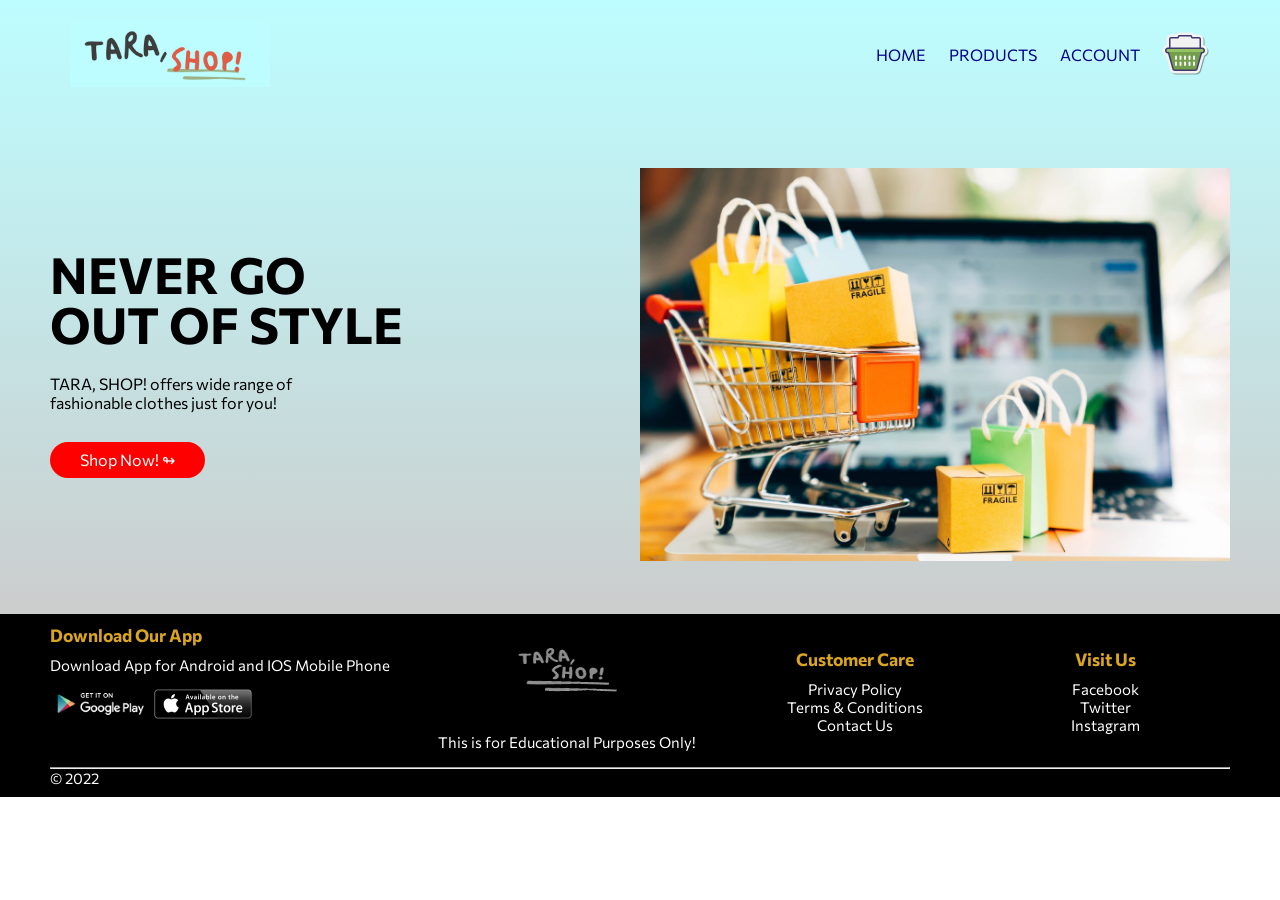
<file: index.html>
<!DOCTYPE html>
<html lang="en">
<head>
    <meta charset="UTF-8">
    <meta name="viewport" content="width=device-width, initial-scale=1.0">
    <title>TaraSHOP!</title>
    <link rel="stylesheet" href="style.css">
    <link rel="preconnect" href="https://fonts.googleapis.com">
    <link rel="preconnect" href="https://fonts.gstatic.com" crossorigin>
    <link href="https://fonts.googleapis.com/css2?family=Commissioner:wght@500;700&display=swap" rel="stylesheet">
</head>
<body>

<div class="header">
    <div class="container">
        <div class="navbar">
            <div class="logo">
                <img src="logo/2b.png" width="200px">
            </div>
            <nav>
                <ul id="MenuItems">
                    <li><a href="index.html">HOME</a></li>
                    <li><a href="product.html">PRODUCTS</a></li>
                    <li><a href="login.html">ACCOUNT</a></li>
                </ul>
            </nav>
            <a href="cart.html"><img src="logo/basket.png" width="50px" height="50px"></a>
            <img src="logo/menu.png" class="menu-icon" onclick="menutoggle()">
        </div>
        <div class="row">
            <div class="col-2">
                <h1>NEVER GO<br>OUT OF STYLE</h1>
                <p>TARA, SHOP! offers wide range of <br> fashionable clothes just for you!</p>
                <a href="product.html" class="btn">Shop Now! &#8620;</a>
            </div>
            <div class="col-2">
                <img src="image/online-shopping.jpeg" alt="BANDO-Online-Shopping-1">
            </div>
        </div>
    </div>

</div>
<!------------------------footer---------------------->

<div class="footer">
    <div class="container">
        <div class="row">
            <div class="footer-col-1">
                <h3>Download Our App</h3>
                <p>Download App for Android and IOS Mobile Phone</p>
                <div class="app-logo">
                    <a href="https://play.google.com/"><img src="image/playstore.png"></a>
                    <a href="https://www.apple.com/"><img src="image/appstore.png"></a>
                    
                </div>
            </div>
            <div class="footer-col-2">
                <img src="logo/4.png" width="80px" height="80px">
                <p>This is for Educational Purposes Only!</p>
            </div>
            <div class="footer-col-3">
                <h3>Customer Care</h3>
                <ul>
                    <li>Privacy Policy</li>
                    <li>Terms & Conditions</li>
                    <li>Contact Us</li>
                </ul>
            </div>
            <div class="footer-col-4">
                <h3>Visit Us</h3>
                <ul>
                    <li><a href="https://facebook.com" target="_blank">Facebook</a></li>
                    <li><a href="https://twitter.com" target="_blank">Twitter</a></li>
                    <li><a href="https://instagram.com" target="_blank">Instagram</a></li>
                </ul>
            </div>
        </div>
        <hr>
        <p>&#169; 2022 </p>
    </hr>
    </div>
</div>
<!------------------JS------------------>

    <script>
        var MenuItems = document.getElementById("MenuItems");

        MenuItems.style.maxHeight = "0px";

        function menutoggle(){
            if(MenuItems.style.maxHeight == "0px")
                {
                    MenuItems.style.maxHeight = "200px";
                }
            else
                {
                    MenuItems.style.maxHeight = "0px";
                }
            }
        
    </script>




</body>
</html>
</file>
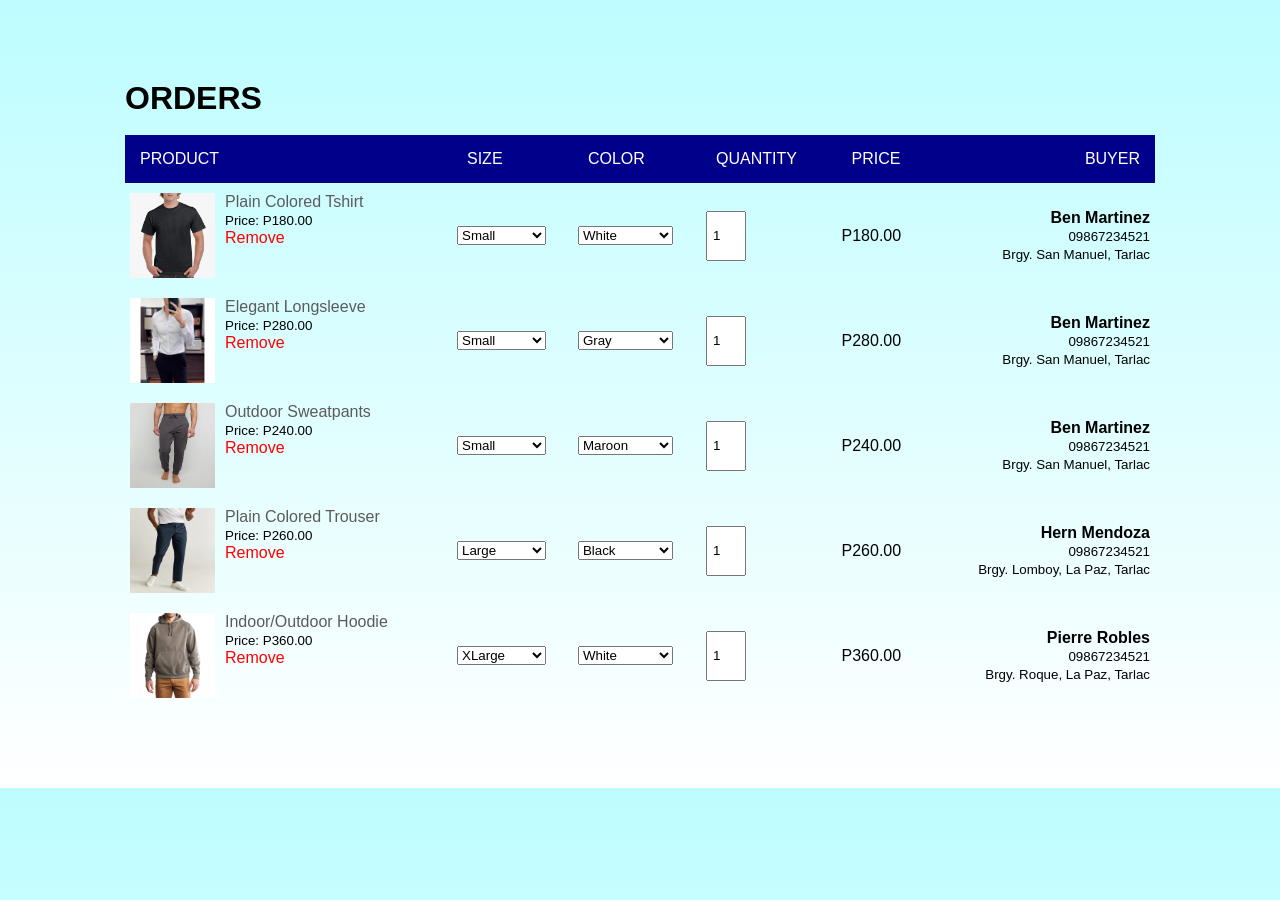
<file: admin.html>
<!DOCTYPE html>
<html>
<head>
    <meta charset="UTF-8">
    <meta name="viewport" content="width=device-width, initial-scale=1.0">
    <title>Admin Page | TaraSHOP!</title>
    <link rel="stylesheet" href="product.css">
</head>
<body>
    <div class="small-container cart-page">
        <h1>ORDERS</h1><br>  
        <table>
            <tr>
                <th>PRODUCT</th>
                <th>SIZE</th>
                <th>COLOR</th>
                <th>QUANTITY</th>
                <th>PRICE</th>
                <th>BUYER</th>
            </tr>
            <tr>
                <td>
                    <div class="cart-info">
                        <img src="product/tshirt.png" width="200px" height="200px">
                        <div>
                            <p>Plain Colored Tshirt</p>
                            <small>Price: P180.00</small>
                            <br>
                            <a href="">Remove</a>
                        </div>
                    </div>
                </td>
                <td>
                    <select name="" id="">
                      <option value="">Select Size</option>
                      <option value="">XLarge</option>
                      <option value="">Large</option>
                      <option value="">Medium</option>
                      <option value=""selected>Small</option>
                  </select>
                  </td>
                  <td>
                    <select name="" id="">
                      <option value="">Select Color</option>
                      <option value="">Black</option>
                      <option value="" selected>White</option>
                      <option value="">Gray</option>
                      <option value="">Maroon</option>
                  </select>
                </td>
                <td><input type="number" value="1"></td>
                <td>P180.00</td>
                <td>
                    <b>Ben Martinez</b><br>
                    <small>09867234521</small><br>
                    <small>Brgy. San Manuel, Tarlac</small>
                </td>
            </tr>
            
            <tr>
                <td>
                    <div class="cart-info">
                        <img src="product/sleeves.jpg" width="200px" height="200px">
                        <div>
                            <p>Elegant Longsleeve</p>
                            <small>Price: P280.00</small>
                            <br>
                            <a href="">Remove</a>
                        </div>
                    </div>
                </td>
                <td>
                    <select name="" id="">
                      <option value="">Select Size</option>
                      <option value="">XLarge</option>
                      <option value="">Large</option>
                      <option value="">Medium</option>
                      <option value=""selected>Small</option>
                  </select>
                  </td>
                  <td>
                    <select name="" id="">
                      <option value="">Select Color</option>
                      <option value="">Black</option>
                      <option value="">White</option>
                      <option value="" selected>Gray</option>
                      <option value="">Maroon</option>
                  </select>
                </td>
                <td><input type="number" value="1"></td>
                <td>P280.00</td>
                <td>
                    <b>Ben Martinez</b><br>
                    <small>09867234521</small><br>
                    <small>Brgy. San Manuel, Tarlac</small>
                </td>
            </tr>

            <tr>
                <td>
                    <div class="cart-info">
                        <img src="product/sweatpants.jpg" width="200px" height="200px">
                        <div>
                            <p>Outdoor Sweatpants</p>
                            <small>Price: P240.00</small>
                            <br>
                            <a href="">Remove</a>
                        </div>
                    </div>
                </td>
                <td>
                    <select name="" id="">
                      <option value="">Select Size</option>
                      <option value="">XLarge</option>
                      <option value="">Large</option>
                      <option value="">Medium</option>
                      <option value=""selected>Small</option>
                  </select>
                  </td>
                  <td>
                    <select name="" id="">
                      <option value="">Select Color</option>
                      <option value="">Black</option>
                      <option value="">White</option>
                      <option value="">Gray</option>
                      <option value="" selected>Maroon</option>
                  </select>
                </td>
                <td><input type="number" value="1"></td>
                <td>P240.00</td>
                <td>
                    <b>Ben Martinez</b><br>
                    <small>09867234521</small><br>
                    <small>Brgy. San Manuel, Tarlac</small>
                </td>
            </tr>
            
            <tr>
                <td>
                    <div class="cart-info">
                        <img src="product/trouser.png" width="200px" height="200px">
                        <div>
                            <p>Plain Colored Trouser</p>
                            <small>Price: P260.00</small>
                            <br>
                            <a href="">Remove</a>
                        </div>
                    </div>
                </td>
                <td>
                    <select name="" id="">
                      <option value="">Select Size</option>
                      <option value="">XLarge</option>
                      <option value="" selected>Large</option>
                      <option value="">Medium</option>
                      <option value="">Small</option>
                  </select>
                  </td>
                  <td>
                    <select name="" id="">
                      <option value="">Select Color</option>
                      <option value="" selected>Black</option>
                      <option value="">White</option>
                      <option value="">Gray</option>
                      <option value="">Maroon</option>
                  </select>
                </td>
                <td><input type="number" value="1"></td>
                <td>P260.00</td>
                <td>
                    <b>Hern Mendoza</b><br>
                    <small>09867234521</small><br>
                    <small>Brgy. Lomboy, La Paz, Tarlac</small>
                </td>
            </tr>

            <tr>
                <td>
                    <div class="cart-info">
                        <img src="product/hoodie.jpg" width="200px" height="200px">
                        <div>
                            <p>Indoor/Outdoor Hoodie</p>
                            <small>Price: P360.00</small>
                            <br>
                            <a href="">Remove</a>
                        </div>
                    </div>
                </td>
                <td>
                    <select name="" id="">
                      <option value="">Select Size</option>
                      <option value="" selected>XLarge</option>
                      <option value="">Large</option>
                      <option value="">Medium</option>
                      <option value="">Small</option>
                  </select>
                  </td>
                  <td>
                    <select name="" id="">
                      <option value="">Select Color</option>
                      <option value="">Black</option>
                      <option value="" selected>White</option>
                      <option value="">Gray</option>
                      <option value="">Maroon</option>
                  </select>
                </td>
                <td><input type="number" value="1"></td>
                <td>P360.00</td>
                <td>
                    <b>Pierre Robles</b><br>
                    <small>09867234521</small><br>
                    <small>Brgy. Roque, La Paz, Tarlac</small>
                </td>
            </tr>
    
        </table>
    
    
    </div>
</body>
</html>
</file>
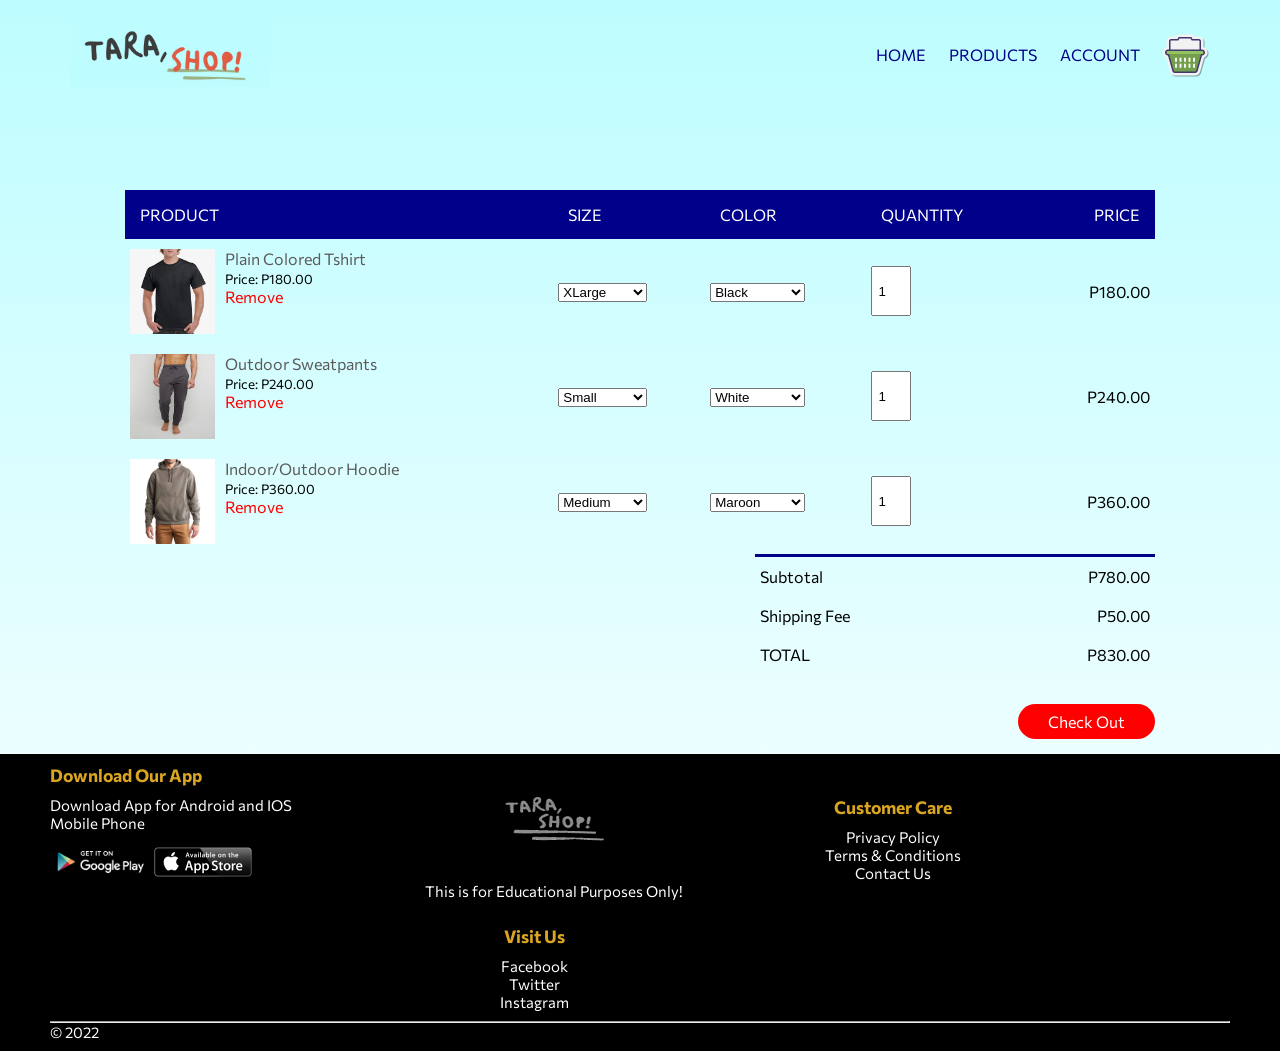
<file: cart.html>
<!DOCTYPE html>
<html lang="en">
<head>
    <meta charset="UTF-8">
    <meta name="viewport" content="width=device-width, initial-scale=1.0">
    <title> Cart | TaraSHOP!</title>
    <link rel="stylesheet" href="product.css">
    <link rel="preconnect" href="https://fonts.googleapis.com">
    <link rel="preconnect" href="https://fonts.gstatic.com" crossorigin>
    <link href="https://fonts.googleapis.com/css2?family=Commissioner:wght@500;700&display=swap" rel="stylesheet">
</head>
<body>

    <div class="container">
        <div class="navbar">
            <div class="logo">
                <img src="logo/2b.png" width="200px">
            </div>
            <nav>
                <ul id="MenuItems">
                    <li><a href="index.html">HOME</a></li>
                    <li><a href="product.html">PRODUCTS</a></li>
                    <li><a href="">ACCOUNT</a></li>
                </ul>
            </nav>
            <img src="logo/basket.png" width="50px" height="50px">
            <img src="logo/menu.png" class="menu-icon" onclick="menutoggle()">
        </div>
</div>

<!------------------------------------CART DETAILS----------------------------->
<div class="small-container cart-page">

    <table>
        <tr>
            <th>PRODUCT</th>
            <th>SIZE</th>
            <th>COLOR</th>
            <th>QUANTITY</th>
            <th>PRICE</th>
        </tr>
        <tr>
            <td>
                <div class="cart-info">
                    <img src="product/tshirt.png" width="200px" height="200px">
                    <div>
                        <p>Plain Colored Tshirt</p>
                        <small>Price: P180.00</small>
                        <br>
                        <a href="">Remove</a>
                    </div>
                </div>
            </td>
            <td>
              <select name="" id="">
                <option value="">Select Size</option>
                <option value="" selected>XLarge</option>
                <option value="">Large</option>
                <option value="">Medium</option>
                <option value="">Small</option>
            </select>
            </td>
            <td>
              <select name="" id="">
                <option value="">Select Color</option>
                <option value="" selected>Black</option>
                <option value="">White</option>
                <option value="">Gray</option>
                <option value="">Maroon</option>
            </select>
            </td>
            <td><input type="number" value="1"></td>
            <td>P180.00</td>
        </tr>

        <tr>
            <td>
                <div class="cart-info">
                    <img src="product/sweatpants.jpg" width="200px" height="200px">
                    <div>
                        <p>Outdoor Sweatpants</p>
                        <small>Price: P240.00</small>
                        <br>
                        <a href="">Remove</a>
                    </div>
                </div>
            </td>
            <td>
              <select name="" id="">
                <option value="">Select Size</option>
                <option value="">XLarge</option>
                <option value="">Large</option>
                <option value="">Medium</option>
                <option value=""selected>Small</option>
            </select>
            </td>
            <td>
              <select name="" id="">
                <option value="">Select Color</option>
                <option value="">Black</option>
                <option value="" selected>White</option>
                <option value="">Gray</option>
                <option value="">Maroon</option>
            </select>
            </td>
            <td><input type="number" value="1"></td>
            <td>P240.00</td>
        </tr>

        <tr>
            <td>
                <div class="cart-info">
                    <img src="product/hoodie.jpg" width="200px" height="200px">
                    <div>
                        <p>Indoor/Outdoor Hoodie</p>
                        <small>Price: P360.00</small>
                        <br>
                        <a href="">Remove</a>
                    </div>
                </div>
            </td>
            <td>
              <select name="" id="">
                <option value="">Select Size</option>
                <option value="">XLarge</option>
                <option value="">Large</option>
                <option value="" selected>Medium</option>
                <option value="">Small</option>
            </select>
            </td>
            <td>
              <select name="" id="">
                <option value="">Select Color</option>
                <option value="" >Black</option>
                <option value="">White</option>
                <option value="">Gray</option>
                <option value="" selected>Maroon</option>
            </select>
            </td>
            <td><input type="number" value="1"></td>
            <td>P360.00</td>
        </tr>

    </table>

    <div class="total-price">

        <table>
            <tr>
                <td>Subtotal</td>
                <td>P780.00</td>
            </tr>
            <tr>
                <td>Shipping Fee</td>
                <td>P50.00</td>
            </tr>
            <tr>
                <td>TOTAL</td>
                <td>P830.00</td>
            </tr>
        </table>

    </div>
    <div class="checkout"><a href="TYpage.html" class="btn">Check Out</a></div>
</div>

  
<!-------------------------END------------------------> 


<!------------------------footer---------------------->

<div class="footer">
    <div class="container">
        <div class="row">
            <div class="footer-col-1">
                <h3>Download Our App</h3>
                <p>Download App for Android and IOS Mobile Phone</p>
                <div class="app-logo">
                    <a href="https://play.google.com/"><img src="image/playstore.png"></a>
                    <a href="https://www.apple.com/"><img src="image/appstore.png"></a>
                </div>
            </div>
            <div class="footer-col-2">
                <img src="logo/4.png" width="80px" height="80px">
                <p>This is for Educational Purposes Only!</p>
            </div>
            <div class="footer-col-3">
                <h3>Customer Care</h3>
                <ul>
                    <li>Privacy Policy</li>
                    <li>Terms & Conditions</li>
                    <li>Contact Us</li>
                </ul>
            </div>
            <div class="footer-col-4">
                <h3>Visit Us</h3>
                <ul>
                    <li><a href="https://facebook.com" target="_blank">Facebook</a></li>
                    <li><a href="https://twitter.com" target="_blank">Twitter</a></li>
                    <li><a href="https://instagram.com" target="_blank">Instagram</a></li>
                </ul>
            </div>
        </div>
        <hr>
        <p>&#169; 2022 </p>
    </hr>
    </div>
</div>
<!------------------JS------------------>

<script>
    var MenuItems = document.getElementById("MenuItems");

    MenuItems.style.maxHeight = "0px";

    function menutoggle(){
        if(MenuItems.style.maxHeight == "0px")
            {
                MenuItems.style.maxHeight = "200px";
            }
        else
            {
                MenuItems.style.maxHeight = "0px";
            }
        }

"use strict";                        
let cart = [];
let cartTotal = 0;
const cartDom = document.querySelector(".cart");
const addtocartbtnDom = document.querySelectorAll('[data-action="add-to-cart"]');

addtocartbtnDom.forEach(addtocartbtnDom => {
  addtocartbtnDom.addEventListener("click", () => {
    const productDom = addtocartbtnDom.parentNode.parentNode;
    const product = {
      img: productDom.querySelector(".product-img").getAttribute("src"),
      name: productDom.querySelector(".product-name").innerText,
      price: productDom.querySelector(".product-price").innerText,
      quantity: 1
   };

const IsinCart = cart.filter(cartItem => cartItem.name === product.name).length > 0;
if (IsinCart === false) {
  cartDom.insertAdjacentHTML("beforeend",`
  <div class="d-flex flex-row shadow-sm card cart-items mt-2 mb-3 animated flipInX">
    <div class="p-2">
        <img src="${product.img}" alt="${product.name}" style="max-width: 50px;"/>
    </div>
    <div class="p-2 mt-3">
        <p class="text-info cart_item_name">${product.name}</p>
    </div>
    <div class="p-2 mt-3">
        <p class="text-success cart_item_price">${product.price}</p>
    </div>
    <div class="p-2 mt-3 ml-auto">
        <button class="btn badge badge-secondary" type="button" data-action="increase-item">&plus;
    </div>
    <div class="p-2 mt-3">
      <p class="text-success cart_item_quantity">${product.quantity}</p>
    </div>
    <div class="p-2 mt-3">
      <button class="btn badge badge-info" type="button" data-action="decrease-item">&minus;
    </div>
    <div class="p-2 mt-3">
      <button class="btn badge badge-danger" type="button" data-action="remove-item">&times;
    </div>
  </div> `);

  if(document.querySelector('.cart-footer') === null){
    cartDom.insertAdjacentHTML("afterend",  `
      <div class="d-flex flex-row shadow-sm card cart-footer mt-2 mb-3 animated flipInX">
        <div class="p-2">
          <button class="btn badge-danger" type="button" data-action="clear-cart">Clear Cart
        </div>
        <div class="p-2 ml-auto">
          <button class="btn badge-dark" type="button" data-action="check-out">Pay <span class="pay"></span> 
            &#10137;
        </div>
      </div>`); }

    addtocartbtnDom.innerText = "In cart";
    addtocartbtnDom.disabled = true;
    cart.push(product);

    const cartItemsDom = cartDom.querySelectorAll(".cart-items");
    cartItemsDom.forEach(cartItemDom => {

    if (cartItemDom.querySelector(".cart_item_name").innerText === product.name) {

      cartTotal += parseInt(cartItemDom.querySelector(".cart_item_quantity").innerText) 
      * parseInt(cartItemDom.querySelector(".cart_item_price").innerText);
      document.querySelector('.pay').innerText = cartTotal + " Rs.";

      // increase item in cart
      cartItemDom.querySelector('[data-action="increase-item"]').addEventListener("click", () => {
        cart.forEach(cartItem => {
          if (cartItem.name === product.name) {
            cartItemDom.querySelector(".cart_item_quantity").innerText = ++cartItem.quantity;
            cartItemDom.querySelector(".cart_item_price").innerText = parseInt(cartItem.quantity) *
            parseInt(cartItem.price) + " Rs.";
            cartTotal += parseInt(cartItem.price)
            document.querySelector('.pay').innerText = cartTotal + " Rs.";
          }
        });
      });

      // decrease item in cart
      cartItemDom.querySelector('[data-action="decrease-item"]').addEventListener("click", () => {
        cart.forEach(cartItem => {
          if (cartItem.name === product.name) {
            if (cartItem.quantity > 1) {
              cartItemDom.querySelector(".cart_item_quantity").innerText = --cartItem.quantity;
              cartItemDom.querySelector(".cart_item_price").innerText = parseInt(cartItem.quantity) *
              parseInt(cartItem.price) + " Rs.";
              cartTotal -= parseInt(cartItem.price)
              document.querySelector('.pay').innerText = cartTotal + " Rs.";
            }
          }
        });
      });

      //remove item from cart
      cartItemDom.querySelector('[data-action="remove-item"]').addEventListener("click", () => {
        cart.forEach(cartItem => {
          if (cartItem.name === product.name) {
              cartTotal -= parseInt(cartItemDom.querySelector(".cart_item_price").innerText);
              document.querySelector('.pay').innerText = cartTotal + " Rs.";
              cartItemDom.remove();
              cart = cart.filter(cartItem => cartItem.name !== product.name);
              addtocartbtnDom.innerText = "Add to cart";
              addtocartbtnDom.disabled = false;
          }
          if(cart.length < 1){
            document.querySelector('.cart-footer').remove();
          }
        });
      });

      //clear cart
      document.querySelector('[data-action="clear-cart"]').addEventListener("click" , () => {
        cartItemDom.remove();
        cart = [];
        cartTotal = 0;
        if(document.querySelector('.cart-footer') !== null){
          document.querySelector('.cart-footer').remove();
        }
        addtocartbtnDom.innerText = "Add to cart";
        addtocartbtnDom.disabled = false;
      });

      document.querySelector('[data-action="check-out"]').addEventListener("click" , () => {
        if(document.getElementById('paypal-form') === null){
          checkOut();
        }
      });
    }
  });
}
});
});

function animateImg(img) {
  img.classList.add("animated","shake");
}

function normalImg(img) {
  img.classList.remove("animated","shake");
}

function checkOut() {
  let paypalHTMLForm = `
  <form id="paypal-form" action="https://www.paypal.com/cgi-bin/webscr" method="post" >
    <input type="hidden" name="cmd" value="_cart">
    <input type="hidden" name="upload" value="1">
    <input type="hidden" name="business" value="gmanish478@gmail.com">
    <input type="hidden" name="currency_code" value="INR">`;
   
  cart.forEach((cartItem,index) => {
   ++index;
   paypalHTMLForm += ` <input type="hidden" name="item_name_${index}" value="${cartItem.name}">
    <input type="hidden" name="amount_${index}" value="${cartItem.price.replace("Rs.","")}">
    <input type="hidden" name="quantity_${index}" value="${cartItem.quantity}">`;
  });
   
  paypalHTMLForm += `<input type="submit" value="PayPal" class="paypal">
  </form><div class="overlay">Please wait...</div>`;
  document.querySelector('body').insertAdjacentHTML("beforeend", paypalHTMLForm);
  document.getElementById("paypal-form").submit();
}
</script>
</body>
</html>
</file>
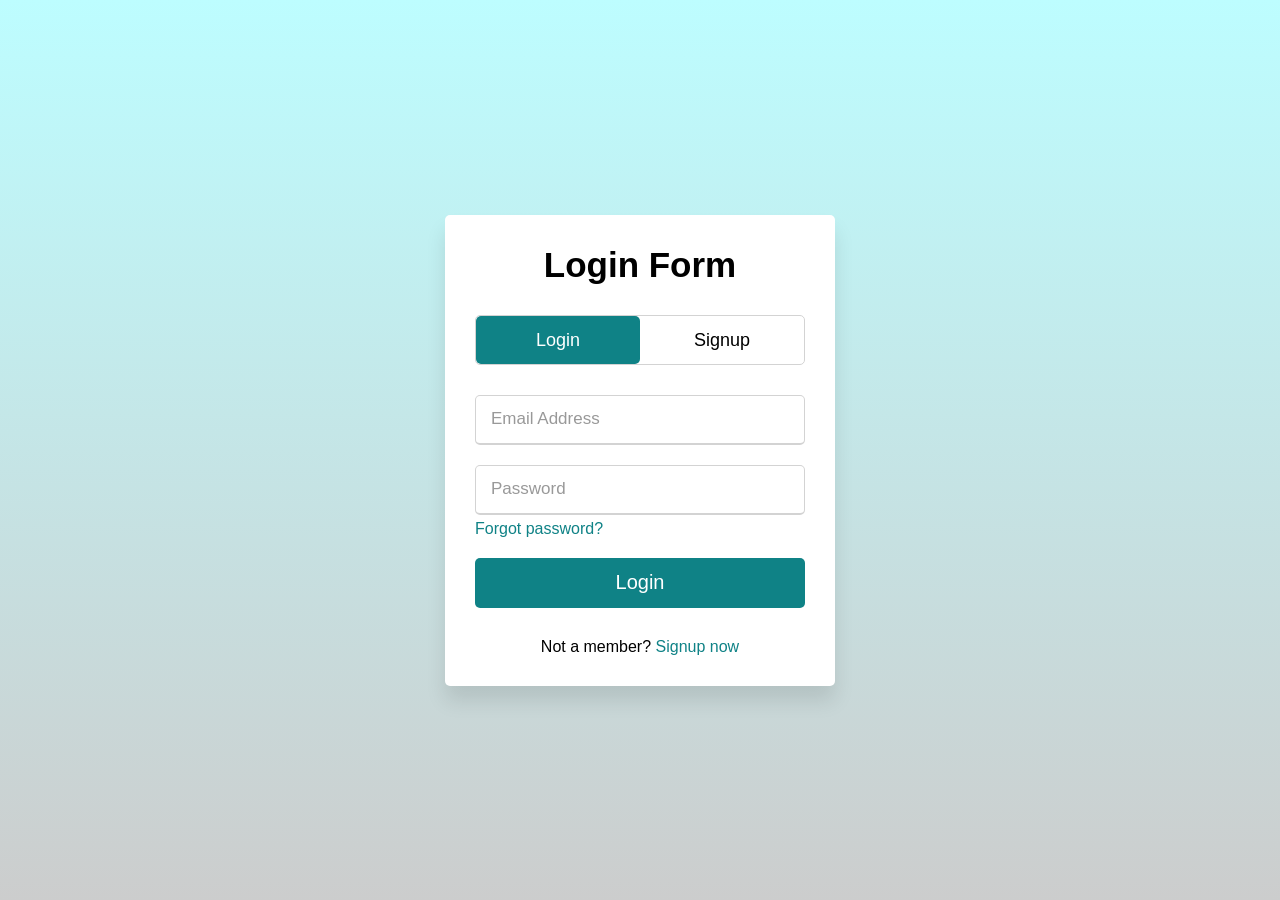
<file: login.html>
<!DOCTYPE html>
<html lang="en" dir="ltr">
   <head>
      <meta charset="utf-8">
      <title>Login</title>
      <link rel="stylesheet" href="loginStyle.css">
      <meta name="viewport" content="width=device-width, initial-scale=1.0">
   </head>
   <body>
      <div class="wrapper">
         <div class="title-text">
            <div class="title login">
               Login Form
            </div>
            <div class="title signup">
               Signup Form
            </div>
         </div>
         <div class="form-container">
            <div class="slide-controls">
               <input type="radio" name="slide" id="login" checked>
               <input type="radio" name="slide" id="signup">
               <label for="login" class="slide login">Login</label>
               <label for="signup" class="slide signup">Signup</label>
               <div class="slider-tab"></div>
            </div>
            <div class="form-inner">
               <form action="admin.html" class="login">
                  <div class="field">
                     <input type="text" placeholder="Email Address" required>
                  </div>
                  <div class="field">
                     <input type="password" placeholder="Password" required>
                  </div>
                  <div class="pass-link">
                     <a href="#">Forgot password?</a>
                  </div>
                  <div class="field btn">
                     <div class="btn-layer"></div>
                     <input type="submit" value="Login">
                  </div>
                  <div class="signup-link">
                     Not a member? <a href="">Signup now</a>
                  </div>
               </form>
               <form action="product.html" class="signup">
                  <div class="field">
                     <input type="text" placeholder="Email Address" required>
                  </div>
                  <div class="field">
                     <input type="password" placeholder="Password" required>
                  </div>
                  <div class="field">
                     <input type="password" placeholder="Confirm password" required>
                  </div>
                  <div class="field btn">
                     <div class="btn-layer"></div>
                     <input type="submit" value="Signup">
                  </div>
               </form>
            </div>
         </div>
      </div>
      <script>
         const loginText = document.querySelector(".title-text .login");
         const loginForm = document.querySelector("form.login");
         const loginBtn = document.querySelector("label.login");
         const signupBtn = document.querySelector("label.signup");
         const signupLink = document.querySelector("form .signup-link a");
         signupBtn.onclick = (()=>{
           loginForm.style.marginLeft = "-50%";
           loginText.style.marginLeft = "-50%";
         });
         loginBtn.onclick = (()=>{
           loginForm.style.marginLeft = "0%";
           loginText.style.marginLeft = "0%";
         });
         signupLink.onclick = (()=>{
           signupBtn.click();
           return false;
         });
      </script>
   </body>
</html>
</file>
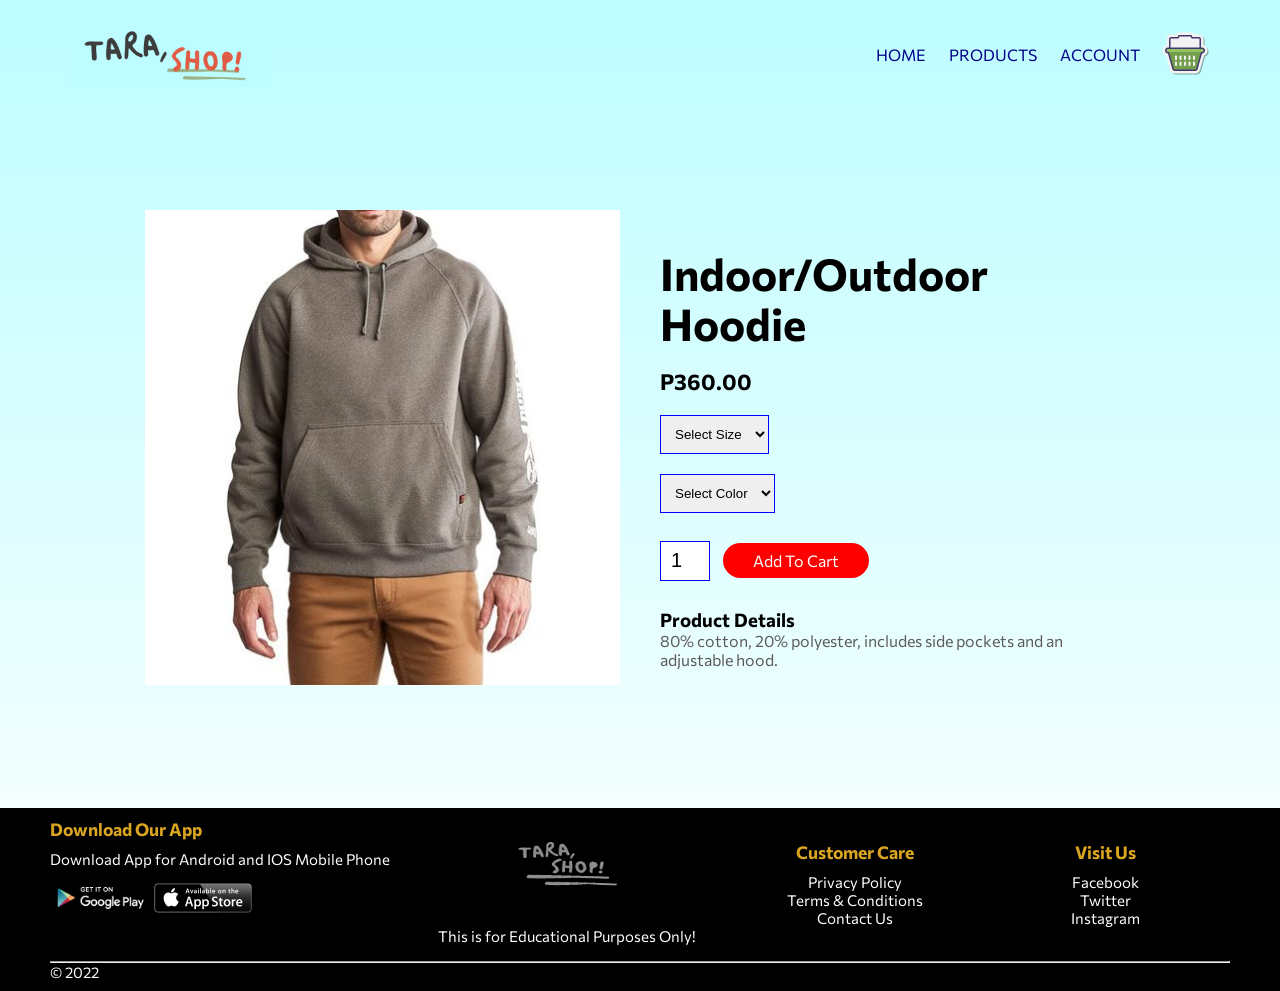
<file: p-details-hoodie.html>
<!DOCTYPE html>
<html lang="en">
<head>
    <meta charset="UTF-8">
    <meta name="viewport" content="width=device-width, initial-scale=1.0">
    <title> Products | TaraSHOP!</title>
    <link rel="stylesheet" href="product.css">
    <link rel="preconnect" href="https://fonts.googleapis.com">
    <link rel="preconnect" href="https://fonts.gstatic.com" crossorigin>
    <link href="https://fonts.googleapis.com/css2?family=Commissioner:wght@500;700&display=swap" rel="stylesheet">
</head>
<body>

    <div class="container">
        <div class="navbar">
            <div class="logo">
                <img src="logo/2b.png" width="200px">
            </div>
            <nav>
                <ul id="MenuItems">
                    <li><a href="index.html">HOME</a></li>
                    <li><a href="product.html">PRODUCTS</a></li>
                    <li><a href="">ACCOUNT</a></li>
                </ul>
            </nav>
            <a href="cart.html"><img src="logo/basket.png" width="50px" height="50px"></a>
            <img src="logo/menu.png" class="menu-icon" onclick="menutoggle()">
        </div>
</div>

<!------------product detail------------->
<!-------------ETO LANG YUNG IEEDIT UNLESS NEED SA CSS (PRODUCT.CSS) PAKILEMAN-------->
<!-------------------------p-details-[kung ano yung product].html-->

    <div class="small-container single-product" id="prod-hoodie">
        <div class="row">
            <div class="col-2">
                <img src="product/hoodie.jpg" width="100%">
            </div>
            <div class="col-2">
                <h1>Indoor/Outdoor Hoodie</h1>
                <h4>P360.00</h4>
                <select name="" id="">
                    <option value="">Select Size</option>
                    <option value="">XLarge</option>
                    <option value="">Large</option>
                    <option value="">Medium</option>
                    <option value="">Small</option>
                </select>
                <select name="" id="">
                    <option value="">Select Color</option>
                    <option value="">Black</option>
                    <option value="">Pink</option>
                    <option value="">White</option>
                    <option value="">Beige</option>
                    <option value="">Gray</option>
                    <option value="">Maroon</option>
                    <option value="">Navy Blue</option>
                </select>
                <input type="number" value="1">
                <a href="cart.html" class="btn">Add To Cart</a>
                <h3>Product Details</h3>
                <p>80% cotton, 20% polyester, includes side pockets and an adjustable hood.</p>
            </div>
        </div>
    </div>
<!-------------------------END------------------------>
        
    
</div>
<!------------------------footer---------------------->

<div class="footer">
    <div class="container">
        <div class="row">
            <div class="footer-col-1">
                <h3>Download Our App</h3>
                <p>Download App for Android and IOS Mobile Phone</p>
                <div class="app-logo">
                    <a href="https://play.google.com/"><img src="image/playstore.png"></a>
                    <a href="https://www.apple.com/"><img src="image/appstore.png"></a>
                </div>
            </div>
            <div class="footer-col-2">
                <img src="logo/4.png" width="80px" height="80px">
                <p>This is for Educational Purposes Only!</p>
            </div>
            <div class="footer-col-3">
                <h3>Customer Care</h3>
                <ul>
                    <li>Privacy Policy</li>
                    <li>Terms & Conditions</li>
                    <li>Contact Us</li>
                </ul>
            </div>
            <div class="footer-col-4">
                <h3>Visit Us</h3>
                <ul>
                    <li><a href="https://facebook.com" target="_blank">Facebook</a></li>
                    <li><a href="https://twitter.com" target="_blank">Twitter</a></li>
                    <li><a href="https://instagram.com" target="_blank">Instagram</a></li>
                </ul>
            </div>
        </div>
        <hr>
        <p>&#169; 2022 </p>
    </hr>
    </div>
</div>
<!------------------JS------------------>

<script>
    var MenuItems = document.getElementById("MenuItems");

    MenuItems.style.maxHeight = "0px";

    function menutoggle(){
        if(MenuItems.style.maxHeight == "0px")
            {
                MenuItems.style.maxHeight = "200px";
            }
        else
            {
                MenuItems.style.maxHeight = "0px";
            }
        }
    
</script>

</body>
</html>
</file>
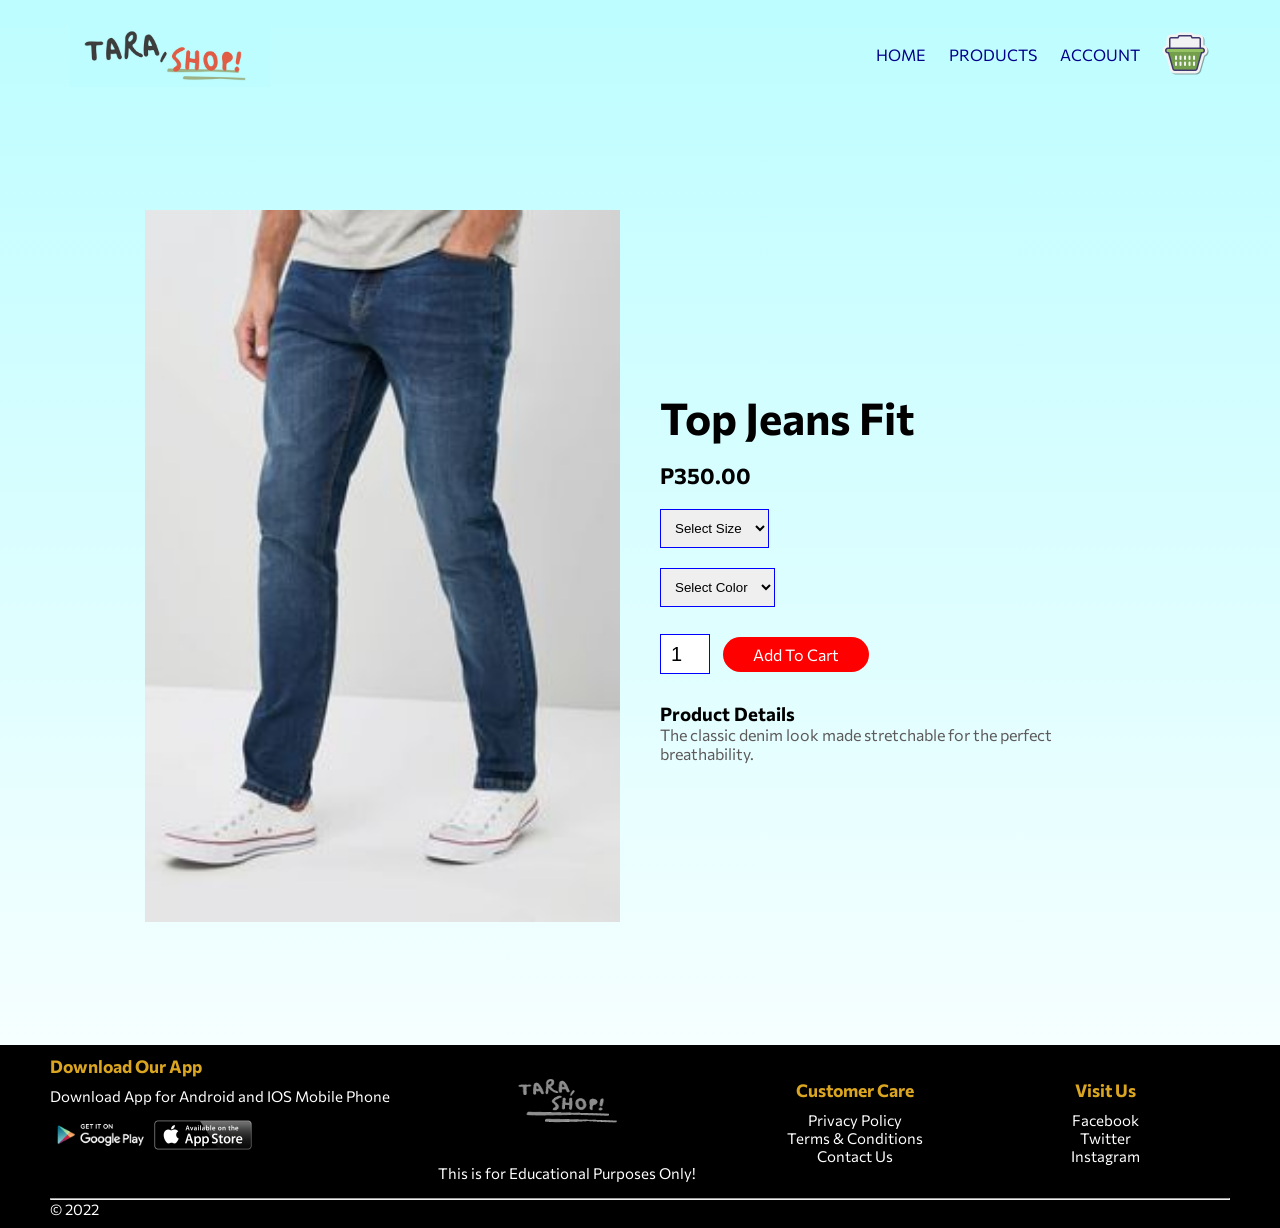
<file: p-details-jeans.html>
<!DOCTYPE html>
<html lang="en">
<head>
    <meta charset="UTF-8">
    <meta name="viewport" content="width=device-width, initial-scale=1.0">
    <title> Products | TaraSHOP!</title>
    <link rel="stylesheet" href="product.css">
    <link rel="preconnect" href="https://fonts.googleapis.com">
    <link rel="preconnect" href="https://fonts.gstatic.com" crossorigin>
    <link href="https://fonts.googleapis.com/css2?family=Commissioner:wght@500;700&display=swap" rel="stylesheet">
</head>
<body>

    <div class="container">
        <div class="navbar">
            <div class="logo">
                <img src="logo/2b.png" width="200px">
            </div>
            <nav>
                <ul id="MenuItems">
                    <li><a href="index.html">HOME</a></li>
                    <li><a href="product.html">PRODUCTS</a></li>
                    <li><a href="">ACCOUNT</a></li>
                </ul>
            </nav>
            <a href="cart.html"><img src="logo/basket.png" width="50px" height="50px"></a>
            <img src="logo/menu.png" class="menu-icon" onclick="menutoggle()">
        </div>
</div>

<!------------product detail------------->
<!-------------ETO LANG YUNG IEEDIT UNLESS NEED SA CSS (PRODUCT.CSS) PAKILEMAN-------->
<!-------------------------p-details-[kung ano yung product].html-->

    <div class="small-container single-product" id="prod-jeans">
        <div class="row">
            <div class="col-2">
                <img src="product/jeans.jpg" width="100%">
            </div>
            <div class="col-2">
                <h1>Top Jeans Fit</h1>
                <h4>P350.00</h4>
                <select name="" id="">
                    <option value="">Select Size</option>
                    <option value="">XLarge</option>
                    <option value="">Large</option>
                    <option value="">Medium</option>
                    <option value="">Small</option>
                </select>
                <select name="" id="">
                    <option value="">Select Color</option>
                    <option value="">Maong</option>
                    <option value="">Light Blue</option>
                    <option value="">Gray</option>
                </select>
                <input type="number" value="1">
                <a href="cart.html" class="btn">Add To Cart</a>
                <h3>Product Details</h3>
                <p>The classic denim look made stretchable for the perfect breathability.</p>
            </div>
        </div>
    </div>
<!-------------------------END------------------------>
        
    
</div>
<!------------------------footer---------------------->

<div class="footer">
    <div class="container">
        <div class="row">
            <div class="footer-col-1">
                <h3>Download Our App</h3>
                <p>Download App for Android and IOS Mobile Phone</p>
                <div class="app-logo">
                    <a href="https://play.google.com/"><img src="image/playstore.png"></a>
                    <a href="https://www.apple.com/"><img src="image/appstore.png"></a>
                </div>
            </div>
            <div class="footer-col-2">
                <img src="logo/4.png" width="80px" height="80px">
                <p>This is for Educational Purposes Only!</p>
            </div>
            <div class="footer-col-3">
                <h3>Customer Care</h3>
                <ul>
                    <li>Privacy Policy</li>
                    <li>Terms & Conditions</li>
                    <li>Contact Us</li>
                </ul>
            </div>
            <div class="footer-col-4">
                <h3>Visit Us</h3>
                <ul>
                    <li><a href="https://facebook.com" target="_blank">Facebook</a></li>
                    <li><a href="https://twitter.com" target="_blank">Twitter</a></li>
                    <li><a href="https://instagram.com" target="_blank">Instagram</a></li>
                </ul>
            </div>
        </div>
        <hr>
        <p>&#169; 2022 </p>
    </hr>
    </div>
</div>
<!------------------JS------------------>

<script>
    var MenuItems = document.getElementById("MenuItems");

    MenuItems.style.maxHeight = "0px";

    function menutoggle(){
        if(MenuItems.style.maxHeight == "0px")
            {
                MenuItems.style.maxHeight = "200px";
            }
        else
            {
                MenuItems.style.maxHeight = "0px";
            }
        }
    
</script>

</body>
</html>
</file>
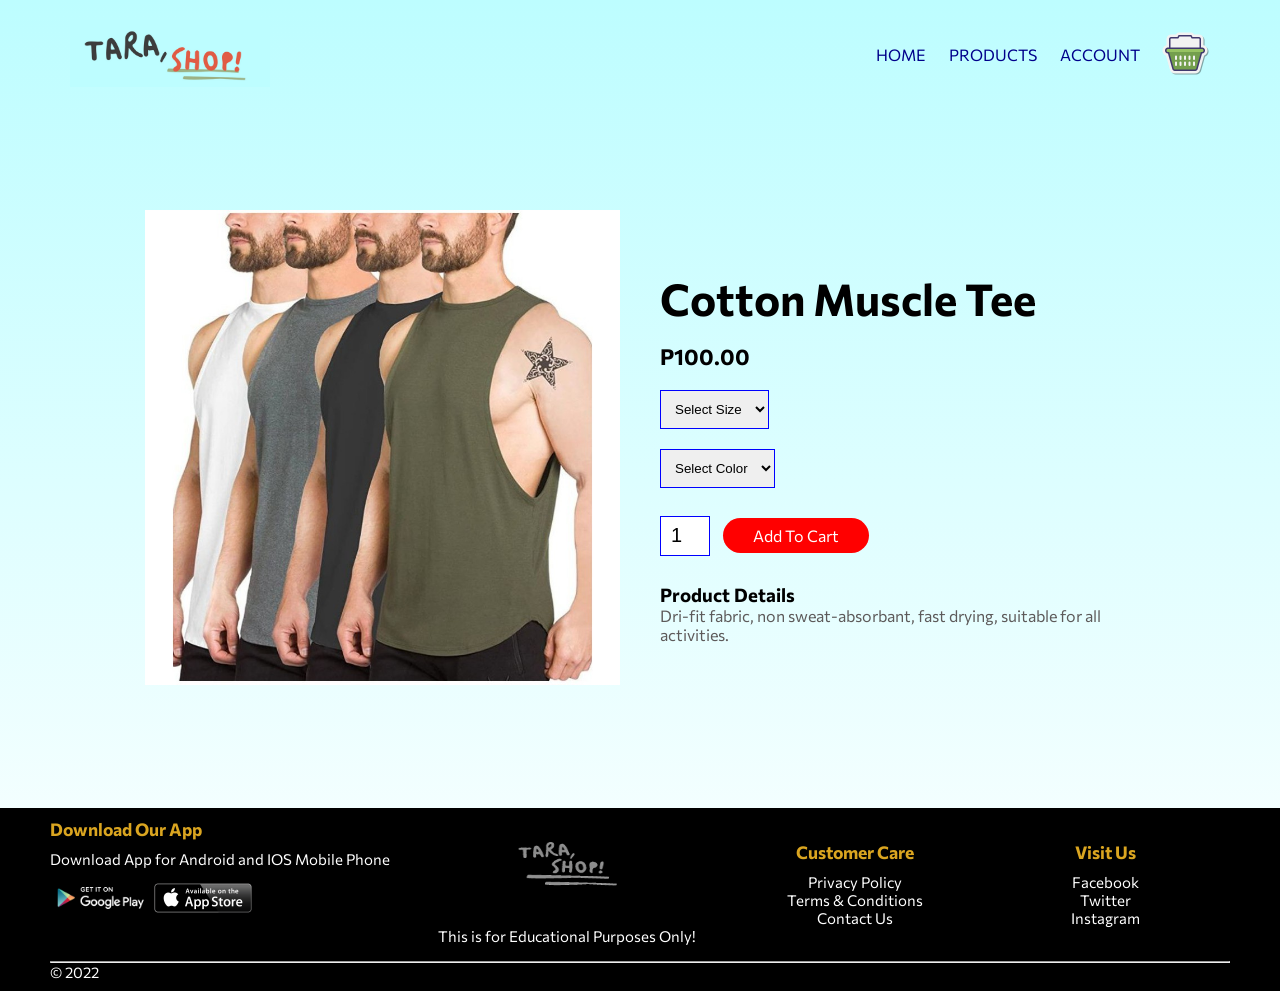
<file: p-details-muscle.html>
<!DOCTYPE html>
<html lang="en">
<head>
    <meta charset="UTF-8">
    <meta name="viewport" content="width=device-width, initial-scale=1.0">
    <title> Products | TaraSHOP!</title>
    <link rel="stylesheet" href="product.css">
    <link rel="preconnect" href="https://fonts.googleapis.com">
    <link rel="preconnect" href="https://fonts.gstatic.com" crossorigin>
    <link href="https://fonts.googleapis.com/css2?family=Commissioner:wght@500;700&display=swap" rel="stylesheet">
</head>
<body>

    <div class="container">
        <div class="navbar">
            <div class="logo">
                <img src="logo/2b.png" width="200px">
            </div>
            <nav>
                <ul id="MenuItems">
                    <li><a href="index.html">HOME</a></li>
                    <li><a href="product.html">PRODUCTS</a></li>
                    <li><a href="">ACCOUNT</a></li>
                </ul>
            </nav>
            <a href="cart.html"><img src="logo/basket.png" width="50px" height="50px"></a>
            <img src="logo/menu.png" class="menu-icon" onclick="menutoggle()">
        </div>
</div>

<!------------product detail------------->
<!-------------ETO LANG YUNG IEEDIT UNLESS NEED SA CSS (PRODUCT.CSS) PAKILEMAN-------->

    <div class="small-container single-product" id="prod-muscle">
        <div class="row">
            <div class="col-2">
                <img src="product/muscle.png" width="100%">
            </div>
            <div class="col-2">
                <h1>Cotton Muscle Tee</h1>
                <h4>P100.00</h4>
                <select name="" id="">
                    <option value="">Select Size</option>
                    <option value="">XLarge</option>
                    <option value="">Large</option>
                    <option value="">Medium</option>
                    <option value="">Small</option>
                </select>
                <select name="" id="">
                    <option value="">Select Color</option>
                    <option value="">Dark Green</option>
                    <option value="">White</option>
                    <option value="">Gray</option>
                    <option value="">Black</option>
                </select>
                <input type="number" value="1">
                <a href="cart.html" class="btn">Add To Cart</a>
                <h3>Product Details</h3>
                <p>Dri-fit fabric, non sweat-absorbant, fast drying, suitable for all activities.</p>
            </div>
        </div>
    </div>
<!-------------------------END------------------------>
        
    
</div>
<!------------------------footer---------------------->

<div class="footer">
    <div class="container">
        <div class="row">
            <div class="footer-col-1">
                <h3>Download Our App</h3>
                <p>Download App for Android and IOS Mobile Phone</p>
                <div class="app-logo">
                    <a href="https://play.google.com/"><img src="image/playstore.png"></a>
                    <a href="https://www.apple.com/"><img src="image/appstore.png"></a>
                </div>
            </div>
            <div class="footer-col-2">
                <img src="logo/4.png" width="80px" height="80px">
                <p>This is for Educational Purposes Only!</p>
            </div>
            <div class="footer-col-3">
                <h3>Customer Care</h3>
                <ul>
                    <li>Privacy Policy</li>
                    <li>Terms & Conditions</li>
                    <li>Contact Us</li>
                </ul>
            </div>
            <div class="footer-col-4">
                <h3>Visit Us</h3>
                <ul>
                    <li><a href="https://facebook.com" target="_blank">Facebook</a></li>
                    <li><a href="https://twitter.com" target="_blank">Twitter</a></li>
                    <li><a href="https://instagram.com" target="_blank">Instagram</a></li>
                </ul>
            </div>
        </div>
        <hr>
        <p>&#169; 2022 </p>
    </hr>
    </div>
</div>
<!------------------JS------------------>

<script>
    var MenuItems = document.getElementById("MenuItems");

    MenuItems.style.maxHeight = "0px";

    function menutoggle(){
        if(MenuItems.style.maxHeight == "0px")
            {
                MenuItems.style.maxHeight = "200px";
            }
        else
            {
                MenuItems.style.maxHeight = "0px";
            }
        }
    
</script>

</body>
</html>
</file>
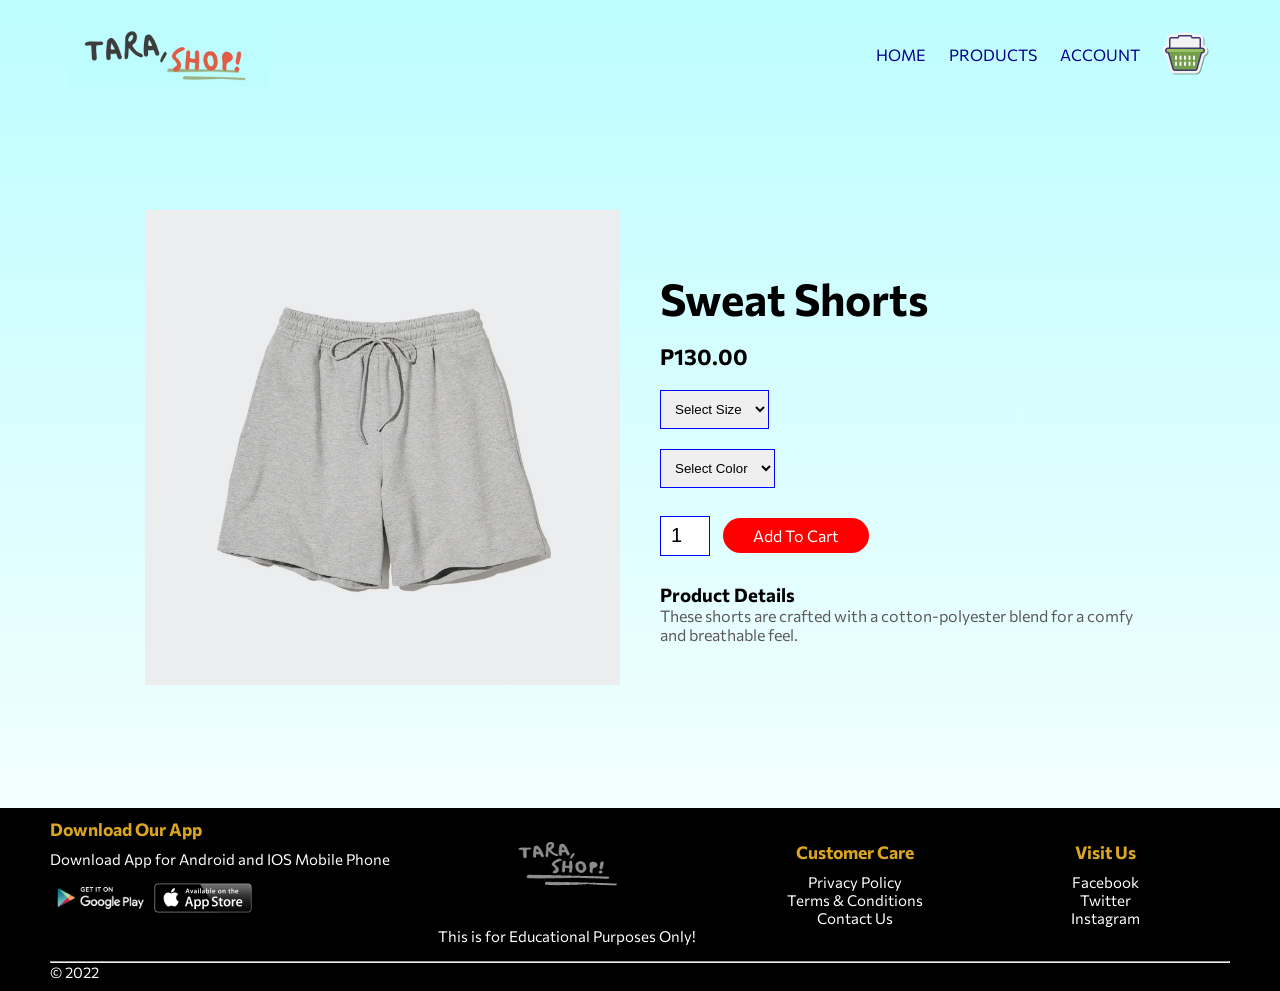
<file: p-details-shorts.html>
<!DOCTYPE html>
<html lang="en">
<head>
    <meta charset="UTF-8">
    <meta name="viewport" content="width=device-width, initial-scale=1.0">
    <title> Products | TaraSHOP!</title>
    <link rel="stylesheet" href="product.css">
    <link rel="preconnect" href="https://fonts.googleapis.com">
    <link rel="preconnect" href="https://fonts.gstatic.com" crossorigin>
    <link href="https://fonts.googleapis.com/css2?family=Commissioner:wght@500;700&display=swap" rel="stylesheet">
</head>
<body>

    <div class="container">
        <div class="navbar">
            <div class="logo">
                <img src="logo/2b.png" width="200px">
            </div>
            <nav>
                <ul id="MenuItems">
                    <li><a href="index.html">HOME</a></li>
                    <li><a href="product.html">PRODUCTS</a></li>
                    <li><a href="">ACCOUNT</a></li>
                </ul>
            </nav>
            <a href="cart.html"><img src="logo/basket.png" width="50px" height="50px"></a>
            <img src="logo/menu.png" class="menu-icon" onclick="menutoggle()">
        </div>
</div>

<!------------product detail------------->
<!-------------ETO LANG YUNG IEEDIT UNLESS NEED SA CSS (PRODUCT.CSS) PAKILEMAN-------->
<!-------------------------p-details-[kung ano yung product].html-->

    <div class="small-container single-product" id="prod-shorts">
        <div class="row">
            <div class="col-2">
                <img src="product/shorts.jpg" width="100%">
            </div>
            <div class="col-2">
                <h1>Sweat Shorts</h1>
                <h4>P130.00</h4>
                <select name="" id="">
                    <option value="">Select Size</option>
                    <option value="">XLarge</option>
                    <option value="">Large</option>
                    <option value="">Medium</option>
                    <option value="">Small</option>
                </select>
                <select name="" id="">
                    <option value="">Select Color</option>
                    <option value="">Black</option>
                    <option value="">White</option>
                    <option value="">Light Gray</option>
                </select>
                <input type="number" value="1">
                <a href="cart.html" class="btn">Add To Cart</a>
                <h3>Product Details</h3>
                <p>These shorts are crafted with a cotton-polyester blend for a comfy and breathable feel.</p>
            </div>
        </div>
    </div>
<!-------------------------END------------------------>
        
    
</div>
<!------------------------footer---------------------->

<div class="footer">
    <div class="container">
        <div class="row">
            <div class="footer-col-1">
                <h3>Download Our App</h3>
                <p>Download App for Android and IOS Mobile Phone</p>
                <div class="app-logo">
                    <a href="https://play.google.com/"><img src="image/playstore.png"></a>
                    <a href="https://www.apple.com/"><img src="image/appstore.png"></a>
                </div>
            </div>
            <div class="footer-col-2">
                <img src="logo/4.png" width="80px" height="80px">
                <p>This is for Educational Purposes Only!</p>
            </div>
            <div class="footer-col-3">
                <h3>Customer Care</h3>
                <ul>
                    <li>Privacy Policy</li>
                    <li>Terms & Conditions</li>
                    <li>Contact Us</li>
                </ul>
            </div>
            <div class="footer-col-4">
                <h3>Visit Us</h3>
                <ul>
                    <li><a href="https://facebook.com" target="_blank">Facebook</a></li>
                    <li><a href="https://twitter.com" target="_blank">Twitter</a></li>
                    <li><a href="https://instagram.com" target="_blank">Instagram</a></li>
                </ul>
            </div>
        </div>
        <hr>
        <p>&#169; 2022 </p>
    </hr>
    </div>
</div>
<!------------------JS------------------>

<script>
    var MenuItems = document.getElementById("MenuItems");

    MenuItems.style.maxHeight = "0px";

    function menutoggle(){
        if(MenuItems.style.maxHeight == "0px")
            {
                MenuItems.style.maxHeight = "200px";
            }
        else
            {
                MenuItems.style.maxHeight = "0px";
            }
        }
    
</script>

</body>
</html>
</file>
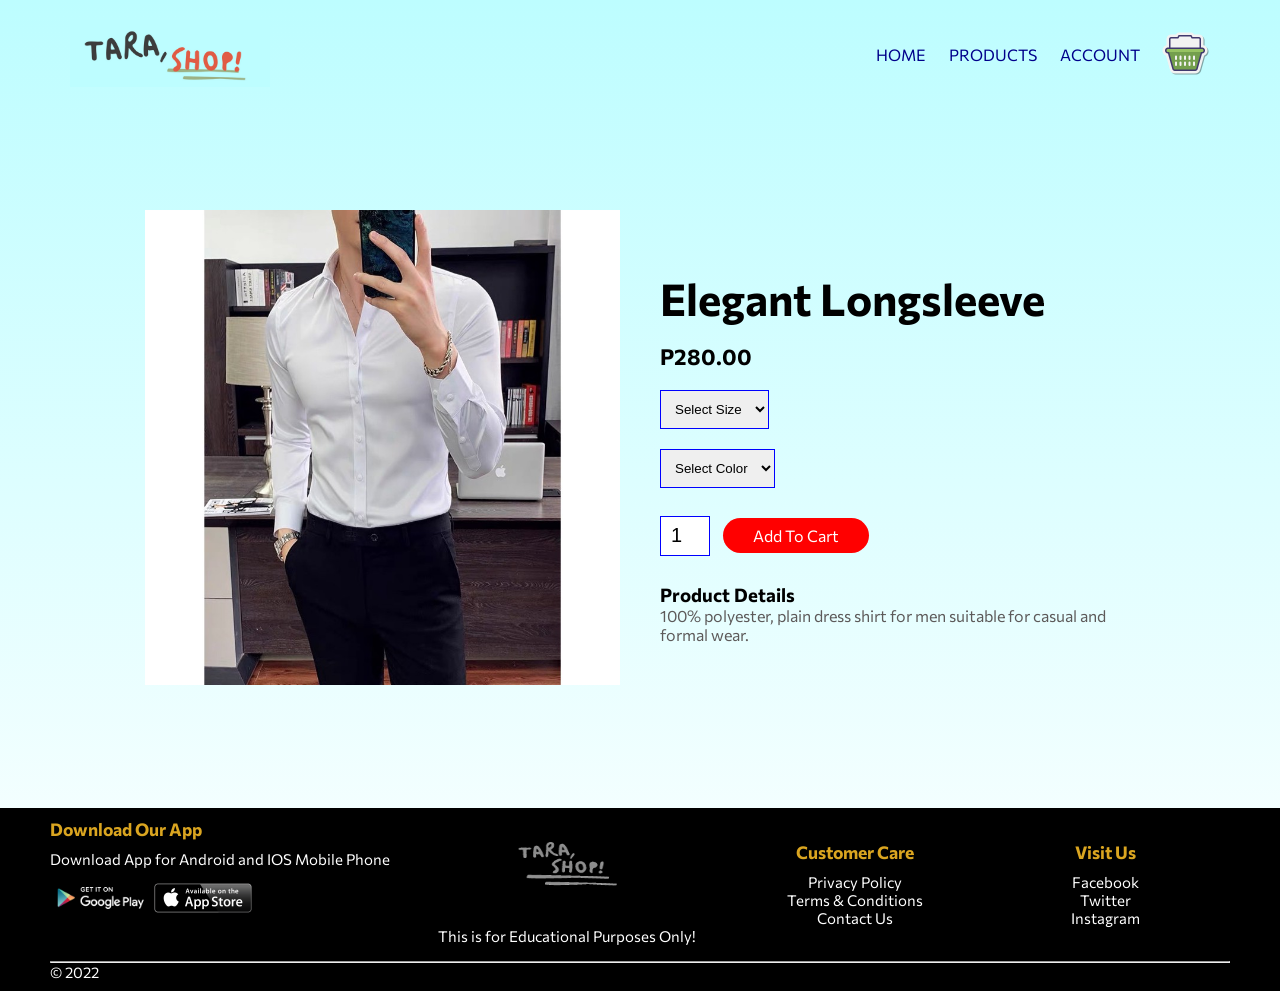
<file: p-details-sleeves.html>
<!DOCTYPE html>
<html lang="en">
<head>
    <meta charset="UTF-8">
    <meta name="viewport" content="width=device-width, initial-scale=1.0">
    <title> Products | TaraSHOP!</title>
    <link rel="stylesheet" href="product.css">
    <link rel="preconnect" href="https://fonts.googleapis.com">
    <link rel="preconnect" href="https://fonts.gstatic.com" crossorigin>
    <link href="https://fonts.googleapis.com/css2?family=Commissioner:wght@500;700&display=swap" rel="stylesheet">
</head>
<body>

    <div class="container">
        <div class="navbar">
            <div class="logo">
                <img src="logo/2b.png" width="200px">
            </div>
            <nav>
                <ul id="MenuItems">
                    <li><a href="index.html">HOME</a></li>
                    <li><a href="product.html">PRODUCTS</a></li>
                    <li><a href="">ACCOUNT</a></li>
                </ul>
            </nav>
            <a href="cart.html"><img src="logo/basket.png" width="50px" height="50px"></a>
            <img src="logo/menu.png" class="menu-icon" onclick="menutoggle()">
        </div>
</div>

<!------------product detail------------->
<!-------------ETO LANG YUNG IEEDIT UNLESS NEED SA CSS (PRODUCT.CSS) PAKILEMAN-------->
<!-------------------------p-details-[kung ano yung product].html-->

    <div class="small-container single-product" id="prod-sleeves">
        <div class="row">
            <div class="col-2">
                <img src="product/sleeves.jpg" width="100%">
            </div>
            <div class="col-2">
                <h1>Elegant Longsleeve</h1>
                <h4>P280.00</h4>
                <select name="" id="">
                    <option value="">Select Size</option>
                    <option value="">XLarge</option>
                    <option value="">Large</option>
                    <option value="">Medium</option>
                    <option value="">Small</option>
                </select>
                <select name="" id="">
                    <option value="">Select Color</option>
                    <option value="">Black</option>
                    <option value="">White</option>
                    <option value="">Gray</option>
                    <option value="">Light Pink</option>
                    <option value="">Sky Blue</option>
                </select>
                <input type="number" value="1">
                <a href="cart.html" class="btn">Add To Cart</a>
                <h3>Product Details</h3>
                <p>100% polyester, plain dress shirt for men suitable for casual and formal wear.</p>
            </div>
        </div>
    </div>
<!-------------------------END------------------------>
        
    
</div>
<!------------------------footer---------------------->

<div class="footer">
    <div class="container">
        <div class="row">
            <div class="footer-col-1">
                <h3>Download Our App</h3>
                <p>Download App for Android and IOS Mobile Phone</p>
                <div class="app-logo">
                    <a href="https://play.google.com/"><img src="image/playstore.png"></a>
                    <a href="https://www.apple.com/"><img src="image/appstore.png"></a>
                </div>
            </div>
            <div class="footer-col-2">
                <img src="logo/4.png" width="80px" height="80px">
                <p>This is for Educational Purposes Only!</p>
            </div>
            <div class="footer-col-3">
                <h3>Customer Care</h3>
                <ul>
                    <li>Privacy Policy</li>
                    <li>Terms & Conditions</li>
                    <li>Contact Us</li>
                </ul>
            </div>
            <div class="footer-col-4">
                <h3>Visit Us</h3>
                <ul>
                    <li><a href="https://facebook.com" target="_blank">Facebook</a></li>
                    <li><a href="https://twitter.com" target="_blank">Twitter</a></li>
                    <li><a href="https://instagram.com" target="_blank">Instagram</a></li>
                </ul>
            </div>
        </div>
        <hr>
        <p>&#169; 2022 </p>
    </hr>
    </div>
</div>
<!------------------JS------------------>

<script>
    var MenuItems = document.getElementById("MenuItems");

    MenuItems.style.maxHeight = "0px";

    function menutoggle(){
        if(MenuItems.style.maxHeight == "0px")
            {
                MenuItems.style.maxHeight = "200px";
            }
        else
            {
                MenuItems.style.maxHeight = "0px";
            }
        }
    
</script>

</body>
</html>
</file>
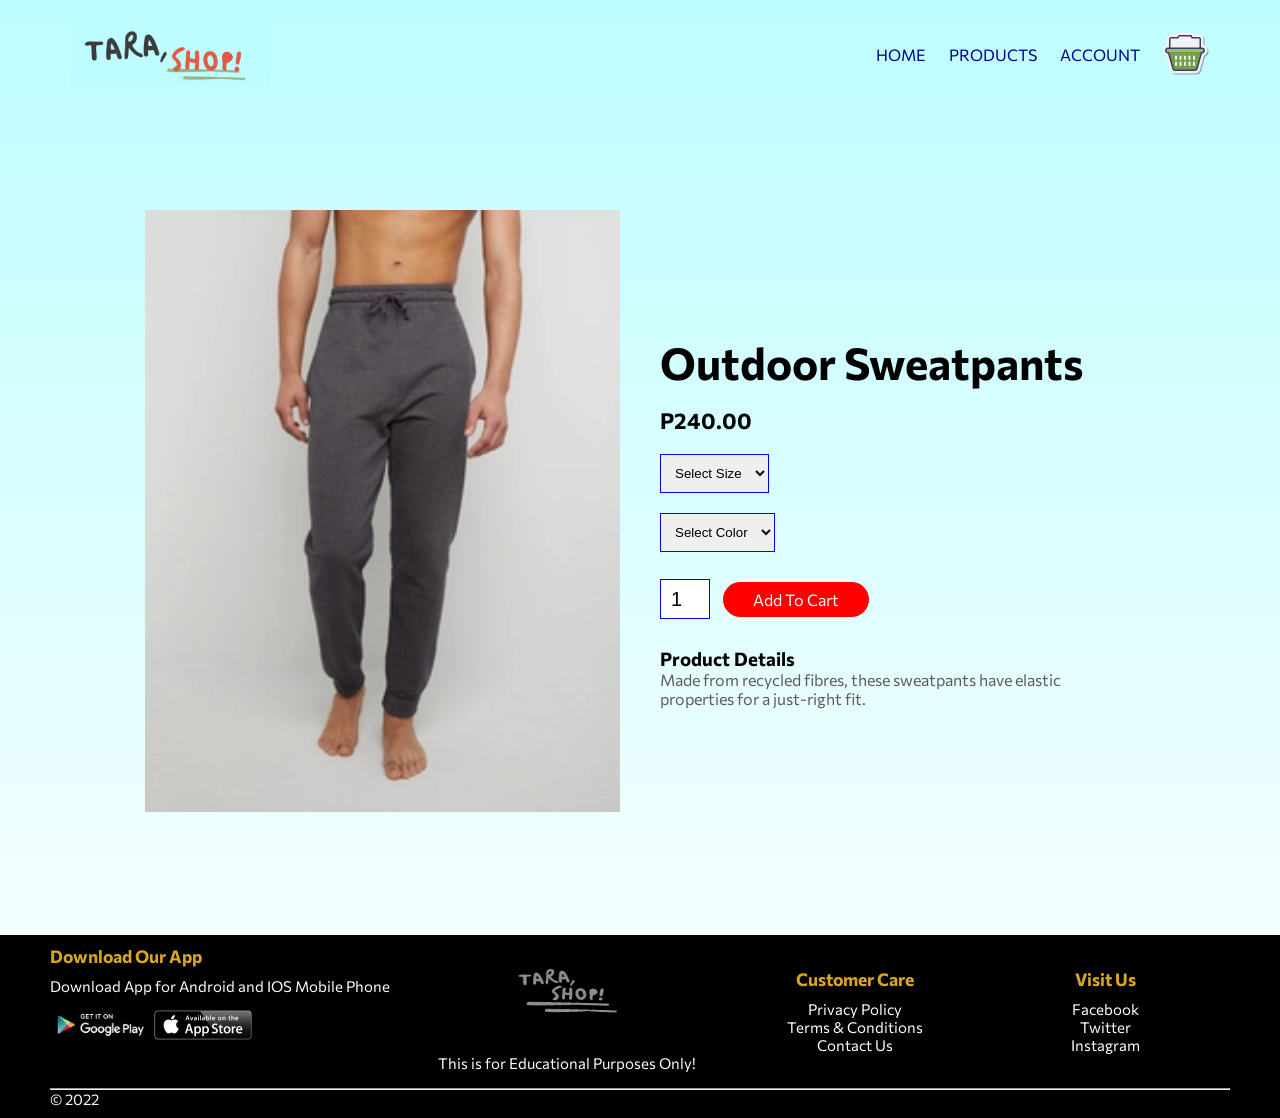
<file: p-details-sweatpants.html>
<!DOCTYPE html>
<html lang="en">
<head>
    <meta charset="UTF-8">
    <meta name="viewport" content="width=device-width, initial-scale=1.0">
    <title> Products | TaraSHOP!</title>
    <link rel="stylesheet" href="product.css">
    <link rel="preconnect" href="https://fonts.googleapis.com">
    <link rel="preconnect" href="https://fonts.gstatic.com" crossorigin>
    <link href="https://fonts.googleapis.com/css2?family=Commissioner:wght@500;700&display=swap" rel="stylesheet">
</head>
<body>

    <div class="container">
        <div class="navbar">
            <div class="logo">
                <img src="logo/2b.png" width="200px">
            </div>
            <nav>
                <ul id="MenuItems">
                    <li><a href="index.html">HOME</a></li>
                    <li><a href="product.html">PRODUCTS</a></li>
                    <li><a href="">ACCOUNT</a></li>
                </ul>
            </nav>
            <a href="cart.html"><img src="logo/basket.png" width="50px" height="50px"></a>
            <img src="logo/menu.png" class="menu-icon" onclick="menutoggle()">
        </div>
</div>

<!------------product detail------------->
<!-------------ETO LANG YUNG IEEDIT UNLESS NEED SA CSS (PRODUCT.CSS) PAKILEMAN-------->
<!-------------------------p-details-[kung ano yung product].html-->

    <div class="small-container single-product" id="prod-sweatpants">
        <div class="row">
            <div class="col-2">
                <img src="product/sweatpants.jpg" width="100%">
            </div>
            <div class="col-2">
                <h1>Outdoor Sweatpants</h1>
                <h4>P240.00</h4>
                <select name="" id="">
                    <option value="">Select Size</option>
                    <option value="">XLarge</option>
                    <option value="">Large</option>
                    <option value="">Medium</option>
                    <option value="">Small</option>
                </select>
                <select name="" id="">
                    <option value="">Select Color</option>
                    <option value="">Black</option>
                    <option value="">White</option>
                    <option value="">Dark Gray</option>
                    <option value="">Light Gray</option>
                </select>
                <input type="number" value="1">
                <a href="cart.html" class="btn">Add To Cart</a>
                <h3>Product Details</h3>
                <p>Made from recycled fibres, these sweatpants have elastic properties for a just-right fit.</p>
            </div>
        </div>
    </div>
<!-------------------------END------------------------>
        
    
</div>
<!------------------------footer---------------------->

<div class="footer">
    <div class="container">
        <div class="row">
            <div class="footer-col-1">
                <h3>Download Our App</h3>
                <p>Download App for Android and IOS Mobile Phone</p>
                <div class="app-logo">
                    <a href="https://play.google.com/"><img src="image/playstore.png"></a>
                    <a href="https://www.apple.com/"><img src="image/appstore.png"></a>
                </div>
            </div>
            <div class="footer-col-2">
                <img src="logo/4.png" width="80px" height="80px">
                <p>This is for Educational Purposes Only!</p>
            </div>
            <div class="footer-col-3">
                <h3>Customer Care</h3>
                <ul>
                    <li>Privacy Policy</li>
                    <li>Terms & Conditions</li>
                    <li>Contact Us</li>
                </ul>
            </div>
            <div class="footer-col-4">
                <h3>Visit Us</h3>
                <ul>
                    <li><a href="https://facebook.com" target="_blank">Facebook</a></li>
                    <li><a href="https://twitter.com" target="_blank">Twitter</a></li>
                    <li><a href="https://instagram.com" target="_blank">Instagram</a></li>
                </ul>
            </div>
        </div>
        <hr>
        <p>&#169; 2022 </p>
    </hr>
    </div>
</div>
<!------------------JS------------------>

<script>
    var MenuItems = document.getElementById("MenuItems");

    MenuItems.style.maxHeight = "0px";

    function menutoggle(){
        if(MenuItems.style.maxHeight == "0px")
            {
                MenuItems.style.maxHeight = "200px";
            }
        else
            {
                MenuItems.style.maxHeight = "0px";
            }
        }
    
</script>

</body>
</html>
</file>
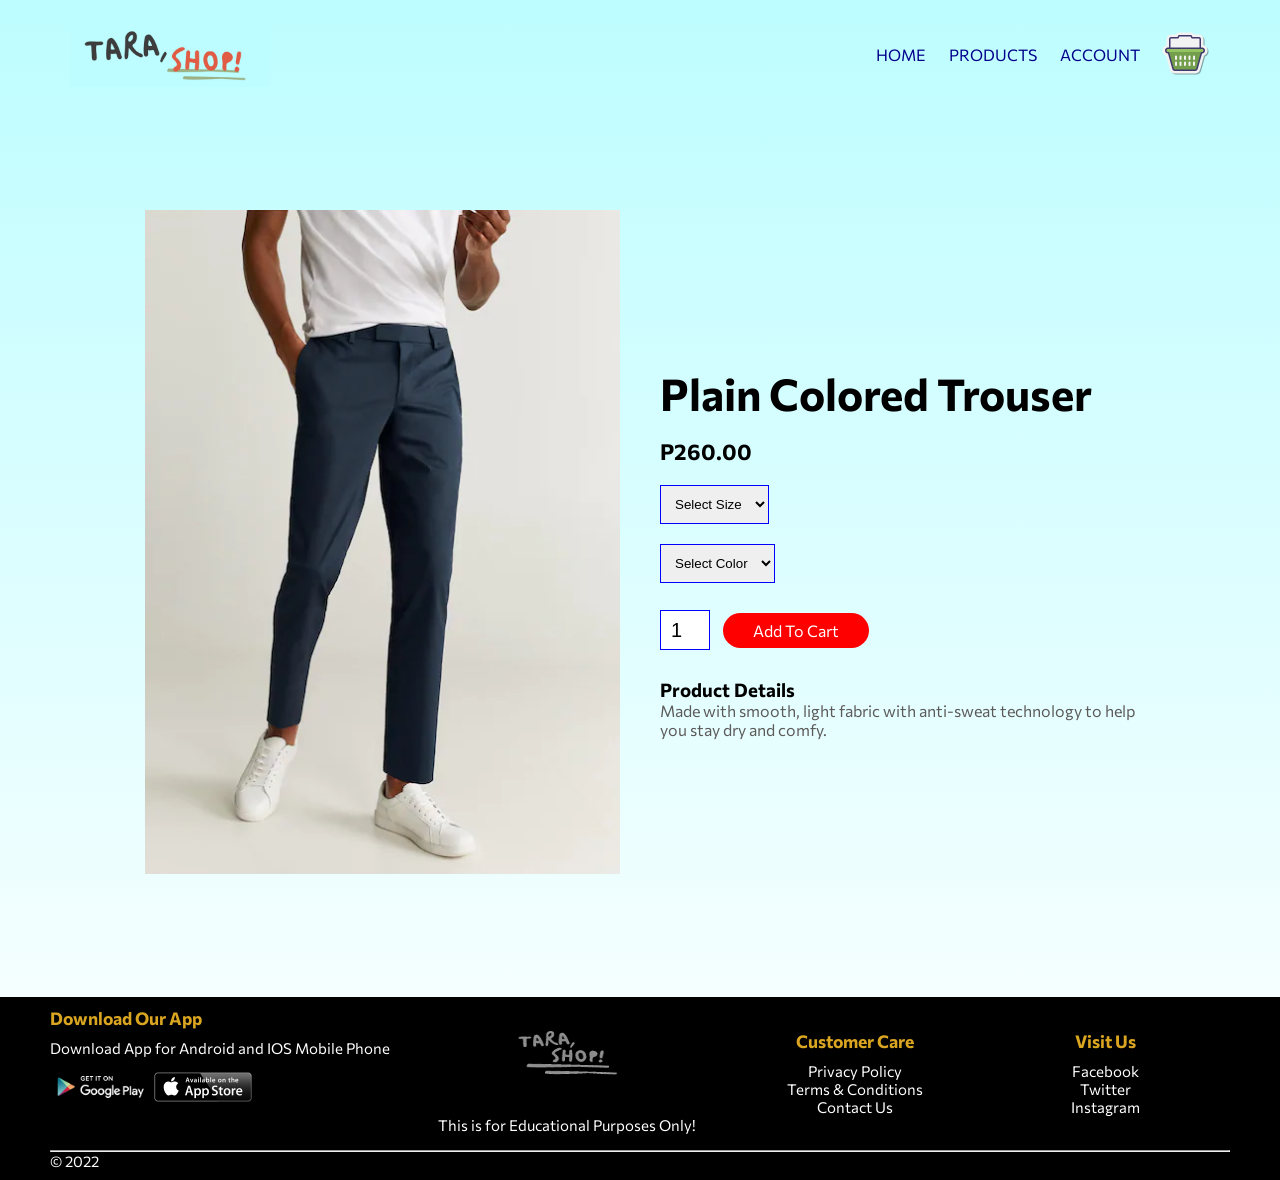
<file: p-details-trouser.html>
<!DOCTYPE html>
<html lang="en">
<head>
    <meta charset="UTF-8">
    <meta name="viewport" content="width=device-width, initial-scale=1.0">
    <title> Products | TaraSHOP!</title>
    <link rel="stylesheet" href="product.css">
    <link rel="preconnect" href="https://fonts.googleapis.com">
    <link rel="preconnect" href="https://fonts.gstatic.com" crossorigin>
    <link href="https://fonts.googleapis.com/css2?family=Commissioner:wght@500;700&display=swap" rel="stylesheet">
</head>
<body>

    <div class="container">
        <div class="navbar">
            <div class="logo">
                <img src="logo/2b.png" width="200px">
            </div>
            <nav>
                <ul id="MenuItems">
                    <li><a href="index.html">HOME</a></li>
                    <li><a href="product.html">PRODUCTS</a></li>
                    <li><a href="">ACCOUNT</a></li>
                </ul>
            </nav>
            <a href="cart.html"><img src="logo/basket.png" width="50px" height="50px"></a>
            <img src="logo/menu.png" class="menu-icon" onclick="menutoggle()">
        </div>
</div>

<!------------product detail------------->
<!-------------ETO LANG YUNG IEEDIT UNLESS NEED SA CSS (PRODUCT.CSS) PAKILEMAN-------->
<!-------------------------p-details-[kung ano yung product].html-->

    <div class="small-container single-product" id="prod-trouser">
        <div class="row">
            <div class="col-2">
                <img src="product/trouser.png" width="100%">
            </div>
            <div class="col-2">
                <h1>Plain Colored Trouser</h1>
                <h4>P260.00</h4>
                <select name="" id="">
                    <option value="">Select Size</option>
                    <option value="">XLarge</option>
                    <option value="">Large</option>
                    <option value="">Medium</option>
                    <option value="">Small</option>
                </select>
                <select name="" id="">
                    <option value="">Select Color</option>
                    <option value="">Dark Blue</option>
                    <option value="">Black</option>
                    <option value="">Gray</option>
                    <option value="">Dark Gray</option>
                </select>
                <input type="number" value="1">
                <a href="cart.html" class="btn">Add To Cart</a>
                <h3>Product Details</h3>
                <p>Made with smooth, light fabric with anti-sweat technology to help you stay dry and comfy.</p>
            </div>
        </div>
    </div>
<!-------------------------END------------------------>
        
    
</div>
<!------------------------footer---------------------->

<div class="footer">
    <div class="container">
        <div class="row">
            <div class="footer-col-1">
                <h3>Download Our App</h3>
                <p>Download App for Android and IOS Mobile Phone</p>
                <div class="app-logo">
                    <a href="https://play.google.com/"><img src="image/playstore.png"></a>
                    <a href="https://www.apple.com/"><img src="image/appstore.png"></a>
                </div>
            </div>
            <div class="footer-col-2">
                <img src="logo/4.png" width="80px" height="80px">
                <p>This is for Educational Purposes Only!</p>
            </div>
            <div class="footer-col-3">
                <h3>Customer Care</h3>
                <ul>
                    <li>Privacy Policy</li>
                    <li>Terms & Conditions</li>
                    <li>Contact Us</li>
                </ul>
            </div>
            <div class="footer-col-4">
                <h3>Visit Us</h3>
                <ul>
                    <li><a href="https://facebook.com" target="_blank">Facebook</a></li>
                    <li><a href="https://twitter.com" target="_blank">Twitter</a></li>
                    <li><a href="https://instagram.com" target="_blank">Instagram</a></li>
                </ul>
            </div>
        </div>
        <hr>
        <p>&#169; 2022 </p>
    </hr>
    </div>
</div>
<!------------------JS------------------>

<script>
    var MenuItems = document.getElementById("MenuItems");

    MenuItems.style.maxHeight = "0px";

    function menutoggle(){
        if(MenuItems.style.maxHeight == "0px")
            {
                MenuItems.style.maxHeight = "200px";
            }
        else
            {
                MenuItems.style.maxHeight = "0px";
            }
        }
    
</script>

</body>
</html>
</file>
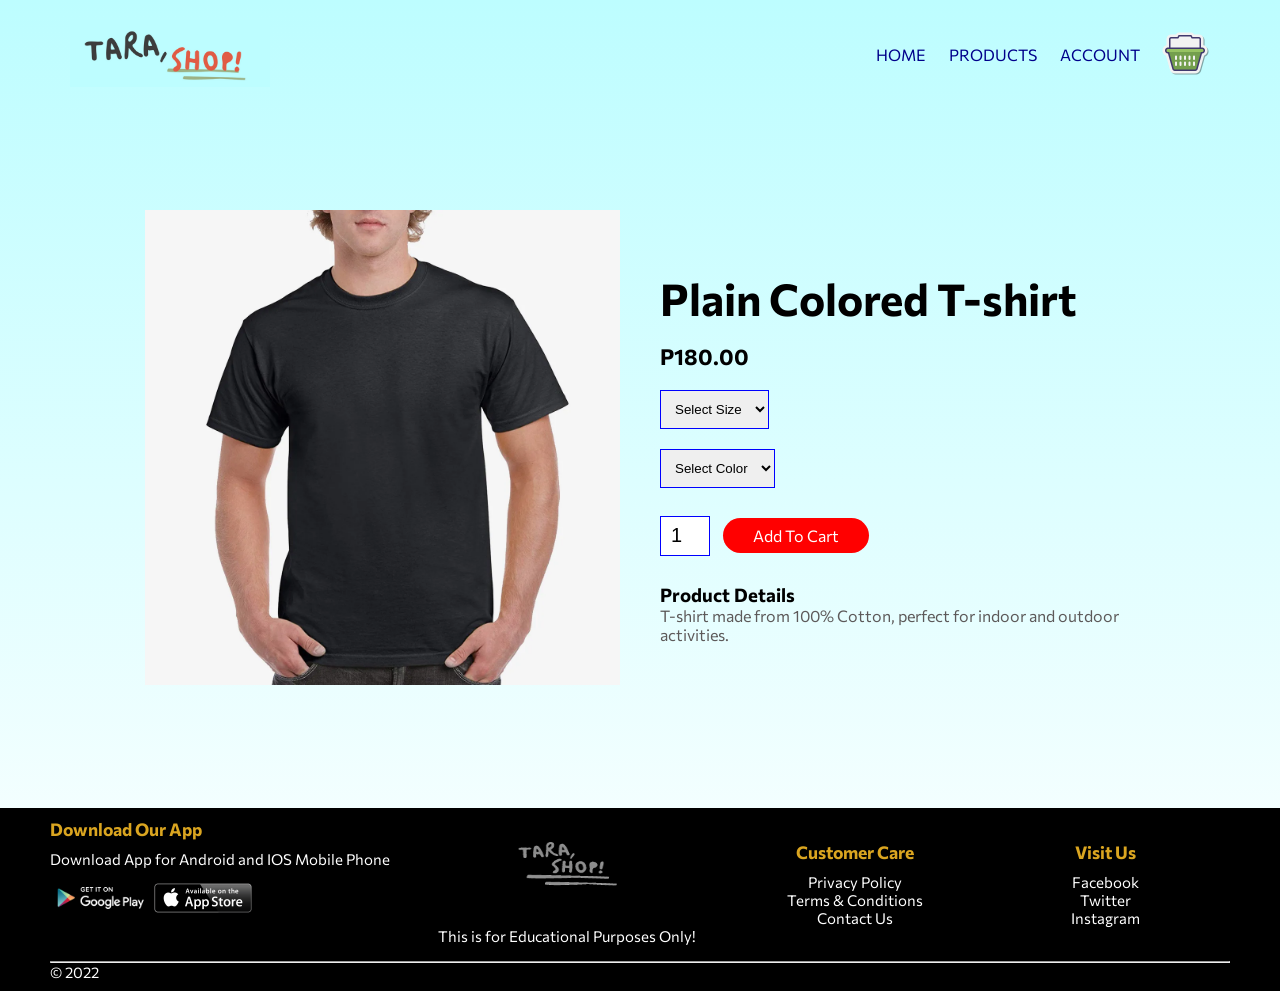
<file: p-details-tshirt.html>
<!DOCTYPE html>
<html lang="en">
<head>
    <meta charset="UTF-8">
    <meta name="viewport" content="width=device-width, initial-scale=1.0">
    <title> Products | TaraSHOP!</title>
    <link rel="stylesheet" href="product.css">
    <link rel="preconnect" href="https://fonts.googleapis.com">
    <link rel="preconnect" href="https://fonts.gstatic.com" crossorigin>
    <link href="https://fonts.googleapis.com/css2?family=Commissioner:wght@500;700&display=swap" rel="stylesheet">
</head>
<body>

    <div class="container">
        <div class="navbar">
            <div class="logo">
                <img src="logo/2b.png" width="200px">
            </div>
            <nav>
                <ul id="MenuItems">
                    <li><a href="index.html">HOME</a></li>
                    <li><a href="product.html">PRODUCTS</a></li>
                    <li><a href="">ACCOUNT</a></li>
                </ul>
            </nav>
            <a href="cart.html"><img src="logo/basket.png" width="50px" height="50px"></a>
            <img src="logo/menu.png" class="menu-icon" onclick="menutoggle()">
        </div>
</div>

<!------------product detail------------->
<!-------------ETO LANG YUNG IEEDIT UNLESS NEED SA CSS (PRODUCT.CSS) PAKILEMAN-------->
<!-------------------------p-details-[kung ano yung product].html-->

    <div class="small-container single-product" id="prod-tshirt">
        <div class="row">
            <div class="col-2">
                <img src="product/tshirt.png" width="100%">
            </div>
            <div class="col-2">
                <h1>Plain Colored T-shirt</h1>
                <h4>P180.00</h4>
                <select name="" id="">
                    <option value="">Select Size</option>
                    <option value="">XLarge</option>
                    <option value="">Large</option>
                    <option value="">Medium</option>
                    <option value="">Small</option>
                </select>
                <select name="" id="">
                    <option value="">Select Color</option>
                    <option value="">Black</option>
                    <option value="">White</option>
                    <option value="">Gray</option>
                    <option value="">Maroon</option>
                </select>
                <input type="number" value="1">
                <a href="cart.html" class="btn">Add To Cart</a>
                <h3>Product Details</h3>
                <p>T-shirt made from 100% Cotton, perfect for indoor and outdoor activities.</p>
            </div>
        </div>
    </div>
<!-------------------------END------------------------>
        
    
</div>
<!------------------------footer---------------------->

<div class="footer">
    <div class="container">
        <div class="row">
            <div class="footer-col-1">
                <h3>Download Our App</h3>
                <p>Download App for Android and IOS Mobile Phone</p>
                <div class="app-logo">
                    <a href="https://play.google.com/"><img src="image/playstore.png"></a>
                    <a href="https://www.apple.com/"><img src="image/appstore.png"></a>
                </div>
            </div>
            <div class="footer-col-2">
                <img src="logo/4.png" width="80px" height="80px">
                <p>This is for Educational Purposes Only!</p>
            </div>
            <div class="footer-col-3">
                <h3>Customer Care</h3>
                <ul>
                    <li>Privacy Policy</li>
                    <li>Terms & Conditions</li>
                    <li>Contact Us</li>
                </ul>
            </div>
            <div class="footer-col-4">
                <h3>Visit Us</h3>
                <ul>
                    <li><a href="https://facebook.com" target="_blank">Facebook</a></li>
                    <li><a href="https://twitter.com" target="_blank">Twitter</a></li>
                    <li><a href="https://instagram.com" target="_blank">Instagram</a></li>
                </ul>
            </div>
        </div>
        <hr>
        <p>&#169; 2022 </p>
    </hr>
    </div>
</div>
<!------------------JS------------------>

<script>
    var MenuItems = document.getElementById("MenuItems");

    MenuItems.style.maxHeight = "0px";

    function menutoggle(){
        if(MenuItems.style.maxHeight == "0px")
            {
                MenuItems.style.maxHeight = "200px";
            }
        else
            {
                MenuItems.style.maxHeight = "0px";
            }
        }
    
</script>

</body>
</html>
</file>
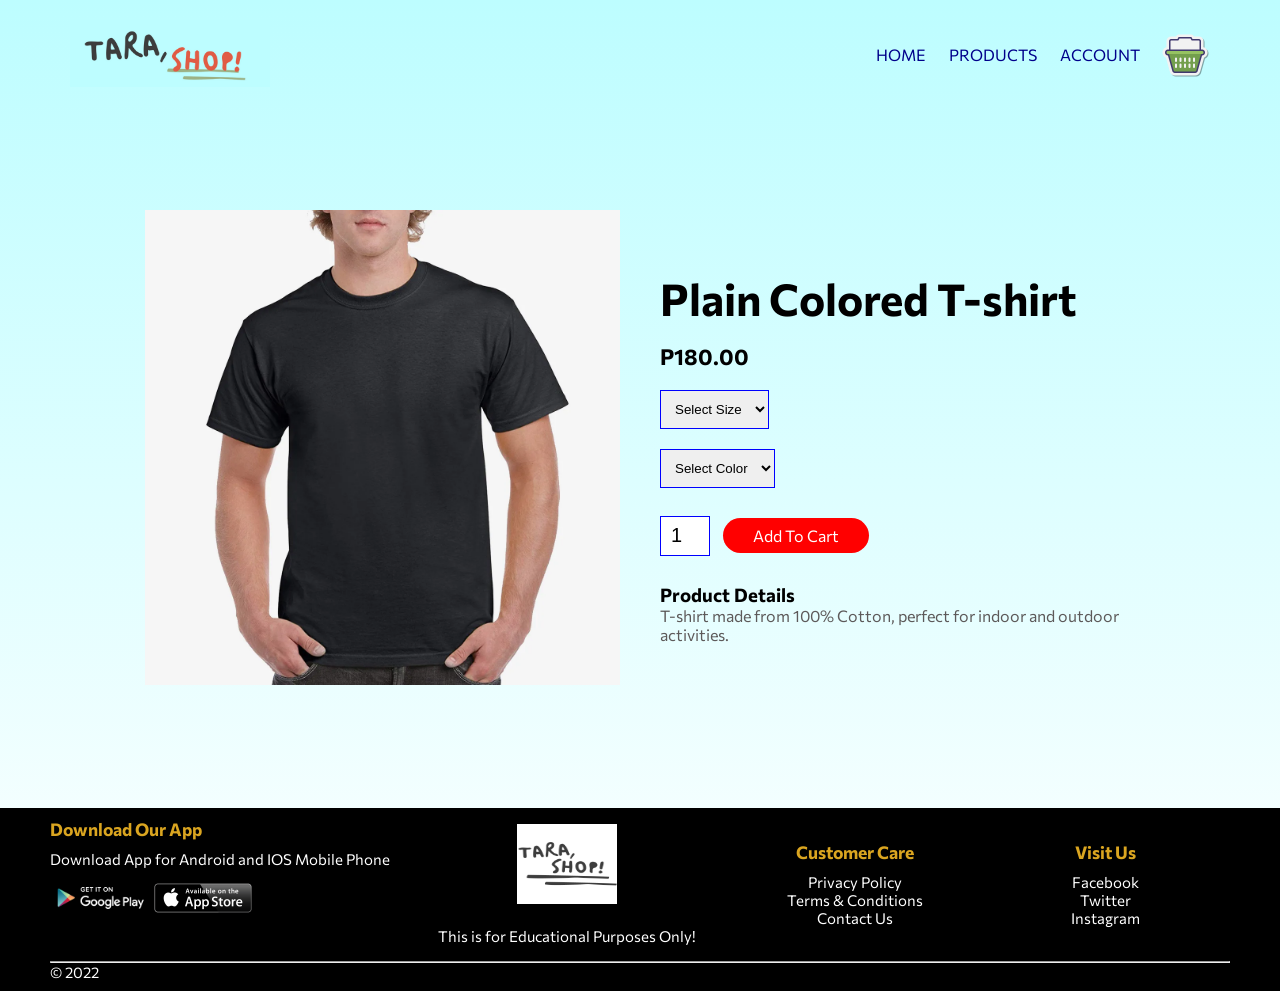
<file: p-details.html>
<!DOCTYPE html>
<html lang="en">
<head>
    <meta charset="UTF-8">
    <meta name="viewport" content="width=device-width, initial-scale=1.0">
    <title> Products | TaraSHOP!</title>
    <link rel="stylesheet" href="product.css">
    <link rel="preconnect" href="https://fonts.googleapis.com">
    <link rel="preconnect" href="https://fonts.gstatic.com" crossorigin>
    <link href="https://fonts.googleapis.com/css2?family=Commissioner:wght@500;700&display=swap" rel="stylesheet">
</head>
<body>

    <div class="container">
        <div class="navbar">
            <div class="logo">
                <img src="logo/2b.png" width="200px">
            </div>
            <nav>
                <ul id="MenuItems">
                    <li><a href="index.html">HOME</a></li>
                    <li><a href="product.html">PRODUCTS</a></li>
                    <li><a href="">ACCOUNT</a></li>
                </ul>
            </nav>
            <img src="logo/basket.png" width="50px" height="50px">
            <img src="logo/menu.png" class="menu-icon" onclick="menutoggle()">
        </div>
</div>

<!------------product detail------------->
<!-------------ETO LANG YUNG IEEDIT UNLESS NEED SA CSS (PRODUCT.CSS) PAKILEMAN-------->

    <div class="small-container single-product" id="prod-tshirt">
        <div class="row">
            <div class="col-2">
                <img src="product/tshirt.png" width="100%">
            </div>
            <div class="col-2">
                <h1>Plain Colored T-shirt</h1>
                <h4>P180.00</h4>
                <select name="" id="">
                    <option value="">Select Size</option>
                    <option value="">XLarge</option>
                    <option value="">Large</option>
                    <option value="">Medium</option>
                    <option value="">Small</option>
                </select>
                <select name="" id="">
                    <option value="">Select Color</option>
                    <option value="">Black</option>
                    <option value="">White</option>
                    <option value="">Gray</option>
                    <option value="">Maroon</option>
                </select>
                <input type="number" value="1">
                <a href="" class="btn">Add To Cart</a>
                <h3>Product Details</h3>
                <p>T-shirt made from 100% Cotton, perfect for indoor and outdoor activities.</p>
            </div>
        </div>
    </div>
<!-------------------------END------------------------>
        
    
</div>
<!------------------------footer---------------------->

<div class="footer">
    <div class="container">
        <div class="row">
            <div class="footer-col-1">
                <h3>Download Our App</h3>
                <p>Download App for Android and IOS Mobile Phone</p>
                <div class="app-logo">
                    <a href="https://play.google.com/"><img src="image/playstore.png"></a>
                    <a href="https://www.apple.com/"><img src="image/appstore.png"></a>
                </div>
            </div>
            <div class="footer-col-2">
                <img src="logo/3.png" width="80px" height="80px">
                <p>This is for Educational Purposes Only!</p>
            </div>
            <div class="footer-col-3">
                <h3>Customer Care</h3>
                <ul>
                    <li>Privacy Policy</li>
                    <li>Terms & Conditions</li>
                    <li>Contact Us</li>
                </ul>
            </div>
            <div class="footer-col-4">
                <h3>Visit Us</h3>
                <ul>
                    <li><a href="https://facebook.com" target="_blank">Facebook</a></li>
                    <li><a href="https://twitter.com" target="_blank">Twitter</a></li>
                    <li><a href="https://instagram.com" target="_blank">Instagram</a></li>
                </ul>
            </div>
        </div>
        <hr>
        <p>&#169; 2022 </p>
    </hr>
    </div>
</div>
<!------------------JS------------------>

<script>
    var MenuItems = document.getElementById("MenuItems");

    MenuItems.style.maxHeight = "0px";

    function menutoggle(){
        if(MenuItems.style.maxHeight == "0px")
            {
                MenuItems.style.maxHeight = "200px";
            }
        else
            {
                MenuItems.style.maxHeight = "0px";
            }
        }
    
</script>

</body>
</html>
</file>
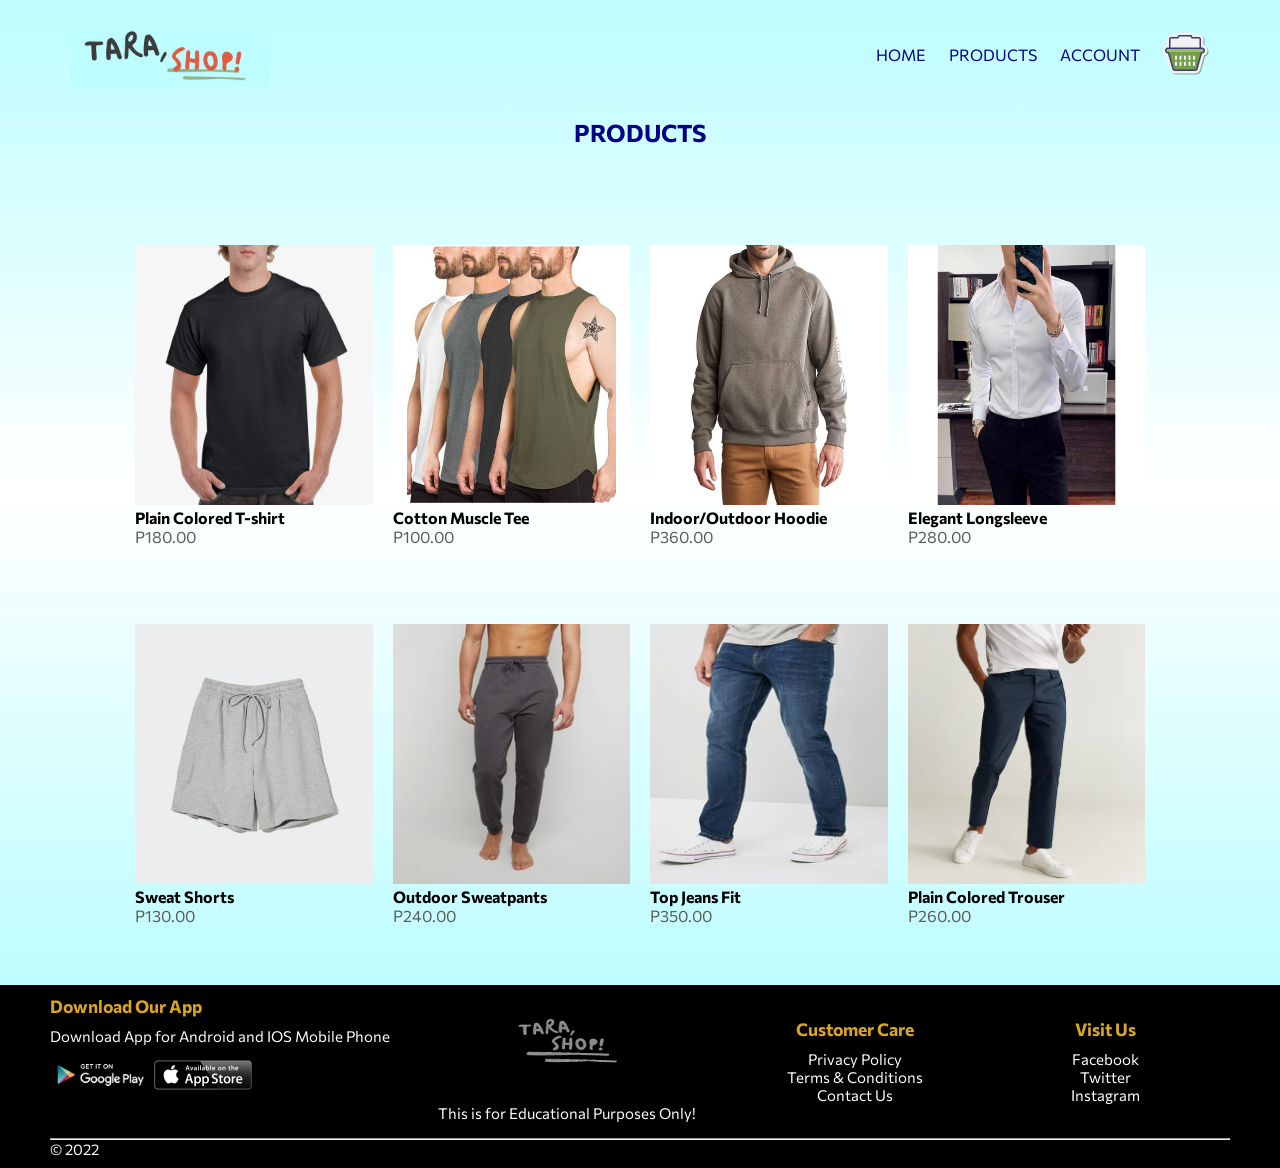
<file: product.html>
<!DOCTYPE html>
<html lang="en">
<head>
    <meta charset="UTF-8">
    <meta name="viewport" content="width=device-width, initial-scale=1.0">
    <title> Products | TaraSHOP!</title>
    <link rel="stylesheet" href="product.css">
    <link rel="preconnect" href="https://fonts.googleapis.com">
    <link rel="preconnect" href="https://fonts.gstatic.com" crossorigin>
    <link href="https://fonts.googleapis.com/css2?family=Commissioner:wght@500;700&display=swap" rel="stylesheet">
</head>
<body>

<div class="header">
    <div class="container">
        <div class="navbar">
            <div class="logo">
                <img src="logo/2b.png" width="200px">
            </div>
            <nav>
                <ul id="MenuItems">
                    <li><a href="index.html">HOME</a></li>
                    <li><a href="product.html">PRODUCTS</a></li>
                    <li><a href="">ACCOUNT</a></li>
                </ul>
            </nav>
            <a href="cart.html"><img src="logo/basket.png" width="50px" height="50px"></a>
            <img src="logo/menu.png" class="menu-icon" onclick="menutoggle()">
        </div>
</div>

<!------------products------------->

    <div class="small-container">
        <div class="row">
            <h2 class="title">PRODUCTS</h2>
        </div>
        <div class="row">
            <div class="col-4">
                <a href="p-details-tshirt.html">
                <img src="product/tshirt.png">
                <h4>Plain Colored T-shirt</h4>
                <p>P180.00</p>
                </a>
            </div>
            <div class="col-4">
                <a href="p-details-muscle.html">
                <img src="product/muscle.png">
                <h4>Cotton Muscle Tee</h4>
                <p>P100.00</p>
                </a>
            </div>
            <div class="col-4">
                <a href="p-details-hoodie.html">
                <img src="product/hoodie.jpg">
                <h4>Indoor/Outdoor Hoodie</h4>
                <p>P360.00</p>
                </a>
            </div>
            <div class="col-4">
                <a href="p-details-sleeves.html">
                <img src="product/sleeves.jpg">
                <h4>Elegant Longsleeve</h4>
                <p>P280.00</p>
                </a>
            </div>
        </div>
        <div class="row">
            <div class="col-4">
                <a href="p-details-shorts.html">
                <img src="product/shorts.jpg"  >
                <h4>Sweat Shorts</h4>
                <p>P130.00</p>
                </a>
            </div>
            <div class="col-4">
                <a href="p-details-sweatpants.html">
                <img src="product/sweatpants.jpg" >
                <h4>Outdoor Sweatpants</h4>
                <p>P240.00</p>
                </a>
            </div>
            <div class="col-4">
                <a href="p-details-jeans.html">
                <img src="product/jeans.jpg" >
                <h4>Top Jeans Fit</h4>
                <p>P350.00</p>
                </a>
            </div>
            <div class="col-4">
                <a href="p-details-trouser.html">
                <img src="product/trouser.png" >
                <h4>Plain Colored Trouser</h4>
                <p>P260.00</p>
                </a>
            </div>
        </div>
    </div>
</div>
<!------------------------footer---------------------->

<div class="footer">
    <div class="container">
        <div class="row">
            <div class="footer-col-1">
                <h3>Download Our App</h3>
                <p>Download App for Android and IOS Mobile Phone</p>
                <div class="app-logo">
                    <a href="https://play.google.com/"><img src="image/playstore.png"></a>
                    <a href="https://www.apple.com/"><img src="image/appstore.png"></a>
                </div>
            </div>
            <div class="footer-col-2">
                <img src="logo/4.png" width="80px" height="80px">
                <p>This is for Educational Purposes Only!</p>
            </div>
            <div class="footer-col-3">
                <h3>Customer Care</h3>
                <ul>
                    <li>Privacy Policy</li>
                    <li>Terms & Conditions</li>
                    <li>Contact Us</li>
                </ul>
            </div>
            <div class="footer-col-4">
                <h3>Visit Us</h3>
                <ul>
                    <li><a href="https://facebook.com" target="_blank">Facebook</a></li>
                    <li><a href="https://twitter.com" target="_blank">Twitter</a></li>
                    <li><a href="https://instagram.com" target="_blank">Instagram</a></li>
                </ul>
            </div>
        </div>
        <hr>
        <p>&#169; 2022 </p>
    </hr>
    </div>
</div>
<!------------------JS------------------>

<script>
    var MenuItems = document.getElementById("MenuItems");

    MenuItems.style.maxHeight = "0px";

    function menutoggle(){
        if(MenuItems.style.maxHeight == "0px")
            {
                MenuItems.style.maxHeight = "200px";
            }
        else
            {
                MenuItems.style.maxHeight = "0px";
            }
        }
    
</script>

</body>
</html>
</file>
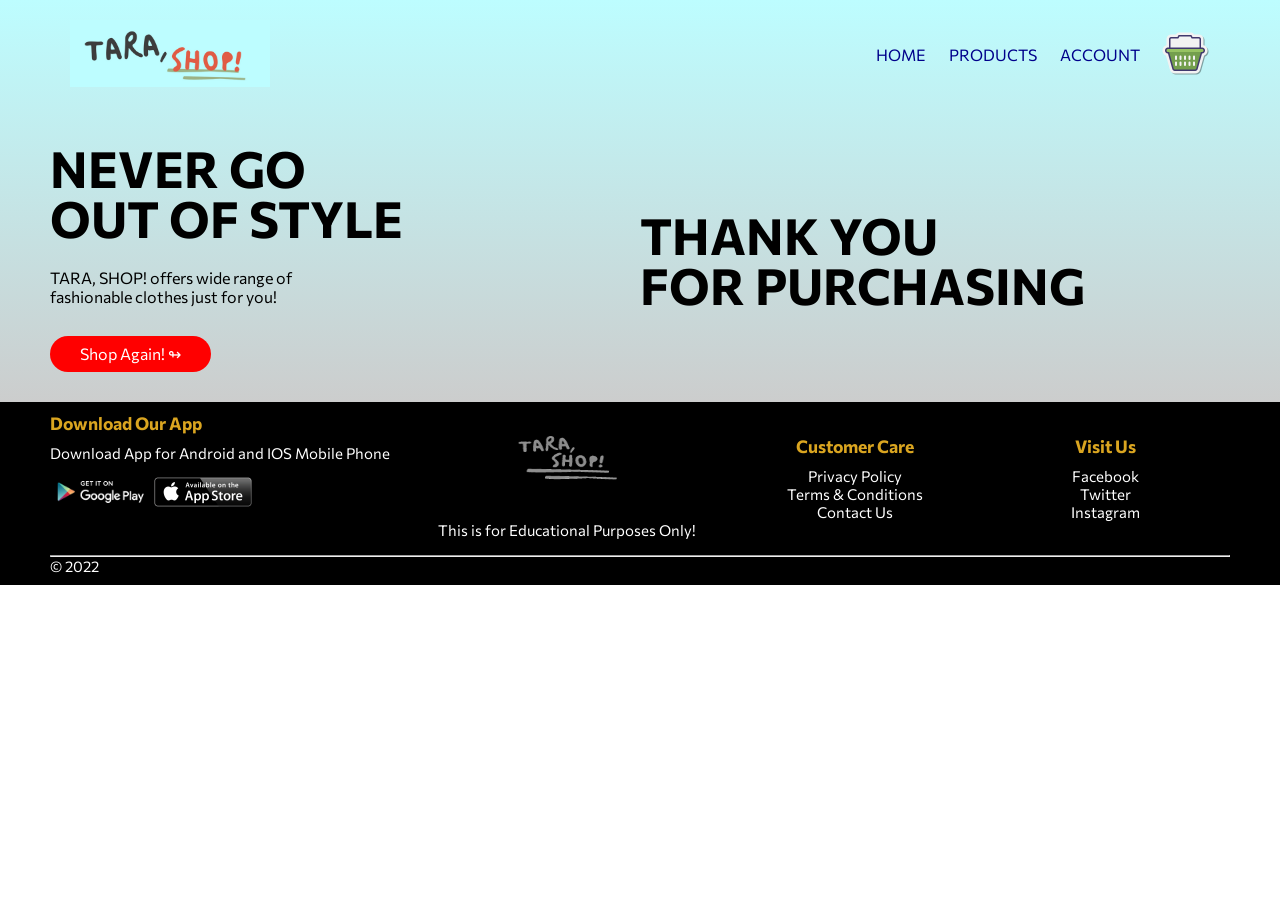
<file: TYpage.html>
<!DOCTYPE html>
<html lang="en">
<head>
    <meta charset="UTF-8">
    <meta name="viewport" content="width=device-width, initial-scale=1.0">
    <title>TaraSHOP!</title>
    <link rel="stylesheet" href="style.css">
    <link rel="preconnect" href="https://fonts.googleapis.com">
    <link rel="preconnect" href="https://fonts.gstatic.com" crossorigin>
    <link href="https://fonts.googleapis.com/css2?family=Commissioner:wght@500;700&display=swap" rel="stylesheet">
</head>
<body>

<div class="header">
    <div class="container">
        <div class="navbar">
            <div class="logo">
                <img src="logo/2b.png" width="200px">
            </div>
            <nav>
                <ul id="MenuItems">
                    <li><a href="index.html">HOME</a></li>
                    <li><a href="product.html">PRODUCTS</a></li>
                    <li><a href="login.html">ACCOUNT</a></li>
                </ul>
            </nav>
            <a href="cart.html"><img src="logo/basket.png" width="50px" height="50px"></a>
            <img src="logo/menu.png" class="menu-icon" onclick="menutoggle()">
        </div>
        <div class="row">
            <div class="col-2">
                <h1>NEVER GO<br>OUT OF STYLE</h1>
                <p>TARA, SHOP! offers wide range of <br> fashionable clothes just for you!</p>
                <a href="product.html" class="btn">Shop Again! &#8620;</a>
            </div>
            <div class="col-2">
                <h1><b>THANK YOU<br>FOR PURCHASING</b></h1>
            </div>
        </div>
    </div>

</div>
<!------------------------footer---------------------->

<div class="footer">
    <div class="container">
        <div class="row">
            <div class="footer-col-1">
                <h3>Download Our App</h3>
                <p>Download App for Android and IOS Mobile Phone</p>
                <div class="app-logo">
                    <a href="https://play.google.com/"><img src="image/playstore.png"></a>
                    <a href="https://www.apple.com/"><img src="image/appstore.png"></a>
                    
                </div>
            </div>
            <div class="footer-col-2">
                <img src="logo/4.png" width="80px" height="80px">
                <p>This is for Educational Purposes Only!</p>
            </div>
            <div class="footer-col-3">
                <h3>Customer Care</h3>
                <ul>
                    <li>Privacy Policy</li>
                    <li>Terms & Conditions</li>
                    <li>Contact Us</li>
                </ul>
            </div>
            <div class="footer-col-4">
                <h3>Visit Us</h3>
                <ul>
                    <li><a href="https://facebook.com" target="_blank">Facebook</a></li>
                    <li><a href="https://twitter.com" target="_blank">Twitter</a></li>
                    <li><a href="https://instagram.com" target="_blank">Instagram</a></li>
                </ul>
            </div>
        </div>
        <hr>
        <p>&#169; 2022 </p>
    </hr>
    </div>
</div>
<!------------------JS------------------>

    <script>
        var MenuItems = document.getElementById("MenuItems");

        MenuItems.style.maxHeight = "0px";

        function menutoggle(){
            if(MenuItems.style.maxHeight == "0px")
                {
                    MenuItems.style.maxHeight = "200px";
                }
            else
                {
                    MenuItems.style.maxHeight = "0px";
                }
            }
        
    </script>




</body>
</html>
</file>
<file: style.css>
*{
    margin: 0;
    padding: 0;
    box-sizing: border-box;
}

body{
    font-family: 'Commissioner', sans-serif;
}
.navbar{
    display: flex;
    align-items: center;
    padding: 20px;
}
/*.logo img {
   border: 3px solid blue;
}*/
nav{
    flex: 1;
    text-align: right;
}
nav ul{
    display: inline-block;
    list-style-type: none;
}
nav ul li{
    display:inline-block;
    margin-right: 20px;
}
a{
    text-decoration: none;
    color:darkblue;
}
p{
    color:black;
}
.container{
    max-width: 1300px;
    margin: auto;
    padding-left: 50px;
    padding-right: 50px;
}
.row{
    display: flex;
    align-items: center;
    flex-wrap: wrap;
    justify-content: space-around;
}
.col-2{
    flex-basis: 50%;
    min-width: 300px;
}
.col-2 img{
    max-width: 100%;

    padding: 50px 0;
}
.col-2 h1{
    font-size: 50px;
    line-height: 50px;
    margin: 25px 0;
}
.btn{
    display: inline-block;
    background-color: red;
    color: white;
    padding:8px 30px;
    margin: 30px 0;
    border-radius: 30px;
    transition: background 0.5s;
}
.btn:hover{
    background:pink;
    color: red;
}
.header{
    background: linear-gradient(#BDFDFF,#cccdcd);
}
.header .row{
    margin-top: 8px;
}

/*---------------footer--------------*/
.footer{
    background-color: black;
    color: white;
    font-size: 15px;
    padding: 10px 0 10px;
}
.footer p {
    color: white;
}
.footer a {
    color: white;
}
.footer a:hover{
    color:blue;
}
.footer h3{
    color: goldenrod;
    margin-bottom: 10px;
    
}
.footer-col-1, .footer-col-2, .footer-col-3, .footer-col-4{
    min-width: 250px;
    margin-bottom: 10px;
}
.footer-col-1{
    flex-basis: 30%;
}
.footer-col-2{
    flex: 1;
    text-align: center;
}
.footer-col-2 img{
    width: 100px;
    margin-bottom: 20px;
}
.footer-col-3, .footer-col-4{
    flex-basis: 12%;
    text-align: center;
}
ul{
    list-style-type: none;
}
.app-logo{
    margin-top: -20px;
}
.app-logo img {
    width: 100px;
}
.menu-icon{
    width:50px;
    height: 50px;
    margin-left:20px;
    display: none;
}


/*------------media query--------------*/

@media only screen and (max-width: 800px){
    nav ul{
        position: absolute;
        top: 80px;
        left: 0;
        background: white;
        width: 100%;
        overflow:hidden;
        transition: max-height 0.3s;

    }
    nav ul li{
        display:block;
        margin-right: 50px;
        margin-top: 10px;
        margin-bottom: 10px;
    }
    .menu-icon{
        display: block;
        cursor: pointer;
    }
}

/*------------media query--------------*/
@media only screen and (max-width: 600px){
    .row{
        text-align:center;
    }
    .col-2, .col-3, .col-4{
        flex-basis:100%;
    }
}
</file>
<file: product.css>
*{
    margin: 0;
    padding: 0;
    box-sizing: border-box;
}

body{
    font-family: 'Commissioner', sans-serif;
    background:linear-gradient(#BDFDFF,white);
}
.navbar{
    display: flex;
    align-items: center;
    padding: 20px;
}
nav{
    flex: 1;
    text-align: right;
}
nav ul{
    display: inline-block;
    list-style-type: none;
}
nav ul li{
    display:inline-block;
    margin-right: 20px;
}
a{
    text-decoration: none;
    color:darkblue;
}
p{
    color:black;
}
.container{
    max-width: 1300px;
    margin: auto;
    padding-left: 50px;
    padding-right: 50px;
}
.row{
    display: flex;
    align-items: center;
    flex-wrap: wrap;
    justify-content: space-around;
}
.header{
    background:linear-gradient(#BDFDFF,white,#BDFDFF);
}
.header .row{
    margin-top: 8px;
}
.col-2{
    flex-basis: 50%;
    min-width: 300px;
}
.col-2 img{
    max-width: 100%;

    padding: 50px 0;
}
.col-2 h1{
    font-size: 50px;
    line-height: 50px;
    margin: 25px 0;
}
.btn{
    display: inline-block;
    background-color: red;
    color: white;
    padding:8px 30px;
    margin: 30px 0;
    border-radius: 30px;
    transition: background 0.5s;
}
.btn:hover{
    background:pink;
    color: red;
}
.small-container{
    max-width: 1080px;
    margin: auto;
    padding-left: 25px;
    padding-right: 25px;
}
.title {
    text-align: center;
    margin: 0 auto 80px;
    color: darkblue;
    position: relative;
}
.col-4{
    flex-basis: 25%;
    padding: 10px;
    min-width: 200px;
    margin-bottom: 50px;
    transition: transform 0.5s;
}
.col-4 img{
    width: 100%;
    height: 260px;
}
.col-4:hover{
    transform: translateY(-5px);
}
 h4{
    color: black;
 }
 p{
    color:rgb(93, 90, 90);
 }
.checkout{
    float:right;
}
 /*------------------------------------CART DETAILS----*/
 .cart-page{
    margin: 80px auto;
 }
 table{
    width:100%;
    border-collapse: collapse;
 }
 .cart-info{
    display: flex;
    flex-wrap: wrap;
 }
 th{
    text-align: left;
    padding:15px;
    color:white;
    background: darkblue;
    font-weight: normal;
 }
 td{
    padding:10px 5px;
 }
td input{
    width: 40px;
    height: 50px;
    padding: 5px;
}
td a{
    color:red;
    font-size: 16px;
}
td img{
    width: 85px;
    height: 85px;
    margin-right: 10px;
}
.total-price{
    display:flex;
    justify-content: flex-end;
}
.total-price table{
    border-top: 3px solid darkblue;
    width: 100%;
    max-width: 400px;
}
td:last-child{
    text-align: right;
}
th:last-child{
    text-align: right;
}







/*---------------footer--------------*/
.footer{
    background-color: black;
    color: white;
    font-size: 15px;
    padding: 10px 0 10px;
}
.footer p {
    color: white;
}
.footer a {
    color: white;
}
.footer a:hover{
    color:blue;
}
.footer h3{
    color: goldenrod;
    margin-bottom: 10px;
    
}
.footer-col-1, .footer-col-2, .footer-col-3, .footer-col-4{
    min-width: 250px;
    margin-bottom: 10px;
}
.footer-col-1{
    flex-basis: 30%;
}
.footer-col-2{
    flex: 1;
    text-align: center;
}
.footer-col-2 img{
    width: 100px;
    margin-bottom: 20px;
}
.footer-col-3, .footer-col-4{
    flex-basis: 12%;
    text-align: center;
}
ul{
    list-style-type: none;
}
.app-logo{
    margin-top: -20px;
}
.app-logo img {
    width: 100px;
}
.menu-icon{
    width:50px;
    height: 50px;
    margin-left:20px;
    display: none;
}


/*------------media query--------------*/

@media only screen and (max-width: 800px){
    nav ul{
        position: absolute;
        top: 80px;
        left: 0;
        background: white;
        width: 100%;
        overflow:hidden;
        transition: max-height 0.3s;

    }
    nav ul li{
        display:block;
        margin-right: 50px;
        margin-top: 10px;
        margin-bottom: 10px;
    }
    .menu-icon{
        display: block;
        cursor: pointer;
    }
}



/*------------media query--------------*/
@media only screen and (max-width: 600px){
    .row{
        text-align:center;
    }
    .col-2, .col-3, .col-4{
        flex-basis:100%;
    }
    .single-product .row{
        text-align: left;
    }
    .single-product .col-2{
        padding: 20px 0;
    }
    .single-product .h1{
        font-size: 26px;
        line-height: 32px;
    }
    .cart-info p{
        display:none;
    }
}


/*--------------------------------SINGLE PRODUCT DETAILS------------------------*/

.single-product{
    margin-top:80px;
    margin-bottom: 100px;

}
.single-product .col-2 img{
    padding: 0;
}
.single-product .col-2{
    padding: 20px;
}
.single-product h1{
    font-size: 44px;
    margin: 20px 0;
}
.single-product h4{
    margin:20px 0;
    font-size: 22px;
    font-weight: bold;
}
.single-product select{
    display: block;
    padding: 10px;
    margin-top: 20px;
    border:1.5px solid blue
}
.single-product input{
    width: 50px;
    height: 40px;
    padding-left: 10px;
    margin-right: 10px;
    font-size: 20px;
    border:1.5px solid blue
}
input:focus{
    outline: none;
}
</file>
<file: loginStyle.css>
@import url('https://fonts.googleapis.com/css?family=Poppins:400,500,600,700&display=swap');
*{
  margin: 0;
  padding: 0;
  box-sizing: border-box;
  font-family: 'Commissioner', sans-serif;
}
html,body{
  display: grid;
  height: 100%;
  width: 100%;
  place-items: center;
  background: linear-gradient(#BDFDFF,#cccdcd);
}
::selection{
  background: rgb(56, 123, 248);
  color: #fff;
}
.wrapper{
  overflow: hidden;
  max-width: 390px;
  background: #fff;
  padding: 30px;
  border-radius: 5px;
  box-shadow: 0px 15px 20px rgba(0,0,0,0.1);
}
.wrapper .title-text{
  display: flex;
  width: 200%;
}
.wrapper .title{
  width: 50%;
  font-size: 35px;
  font-weight: 600;
  text-align: center;
  transition: all 0.6s cubic-bezier(0.68,-0.55,0.265,1.55);
}
.wrapper .slide-controls{
  position: relative;
  display: flex;
  height: 50px;
  width: 100%;
  overflow: hidden;
  margin: 30px 0 10px 0;
  justify-content: space-between;
  border: 1px solid lightgrey;
  border-radius: 5px;
}
.slide-controls .slide{
  height: 100%;
  width: 100%;
  color: #fff;
  font-size: 18px;
  font-weight: 500;
  text-align: center;
  line-height: 48px;
  cursor: pointer;
  z-index: 1;
  transition: all 0.6s ease;
}
.slide-controls label.signup{
  color: #000;
}
.slide-controls .slider-tab{
  position: absolute;
  height: 100%;
  width: 50%;
  left: 0;
  z-index: 0;
  border-radius: 5px;
  background: #0f8286;
  transition: all 0.6s cubic-bezier(0.68,-0.55,0.265,1.55);
}
input[type="radio"]{
  display: none;
}
#signup:checked ~ .slider-tab{
  left: 50%;
}
#signup:checked ~ label.signup{
  color: #fff;
  cursor: default;
  user-select: none;
}
#signup:checked ~ label.login{
  color: #000;
}
#login:checked ~ label.signup{
  color: #000;
}
#login:checked ~ label.login{
  cursor: default;
  user-select: none;
}
.wrapper .form-container{
  width: 100%;
  overflow: hidden;
}
.form-container .form-inner{
  display: flex;
  width: 200%;
}
.form-container .form-inner form{
  width: 50%;
  transition: all 0.6s cubic-bezier(0.68,-0.55,0.265,1.55);
}
.form-inner form .field{
  height: 50px;
  width: 100%;
  margin-top: 20px;
}
.form-inner form .field input{
  height: 100%;
  width: 100%;
  outline: none;
  padding-left: 15px;
  border-radius: 5px;
  border: 1px solid lightgrey;
  border-bottom-width: 2px;
  font-size: 17px;
  transition: all 0.3s ease;
}
.form-inner form .field input:focus{
  border-color: #0f8286;
  /* box-shadow: inset 0 0 3px #fb6aae; */
}
.form-inner form .field input::placeholder{
  color: #999;
  transition: all 0.3s ease;
}
form .field input:focus::placeholder{
  color: #b3b3b3;
}
.form-inner form .pass-link{
  margin-top: 5px;
}
.form-inner form .signup-link{
  text-align: center;
  margin-top: 30px;
}
.form-inner form .pass-link a,
.form-inner form .signup-link a{
  color: #0f8286;
  text-decoration: none;
}
.form-inner form .pass-link a:hover,
.form-inner form .signup-link a:hover{
  text-decoration: underline;
}
form .btn{
  height: 50px;
  width: 100%;
  border-radius: 5px;
  position: relative;
  overflow: hidden;
}
form .btn .btn-layer{
  height: 100%;
  width: 300%;
  position: absolute;
  left: -100%;
  background: #0f8286;
  border-radius: 5px;
  transition: all 0.4s ease;;
}
form .btn:hover .btn-layer{
  left: 0;
}
form .btn input[type="submit"]{
  height: 100%;
  width: 100%;
  z-index: 1;
  position: relative;
  background: none;
  border: none;
  color: #fff;
  padding-left: 0;
  border-radius: 5px;
  font-size: 20px;
  font-weight: 500;
  cursor: pointer;
}
</file>
